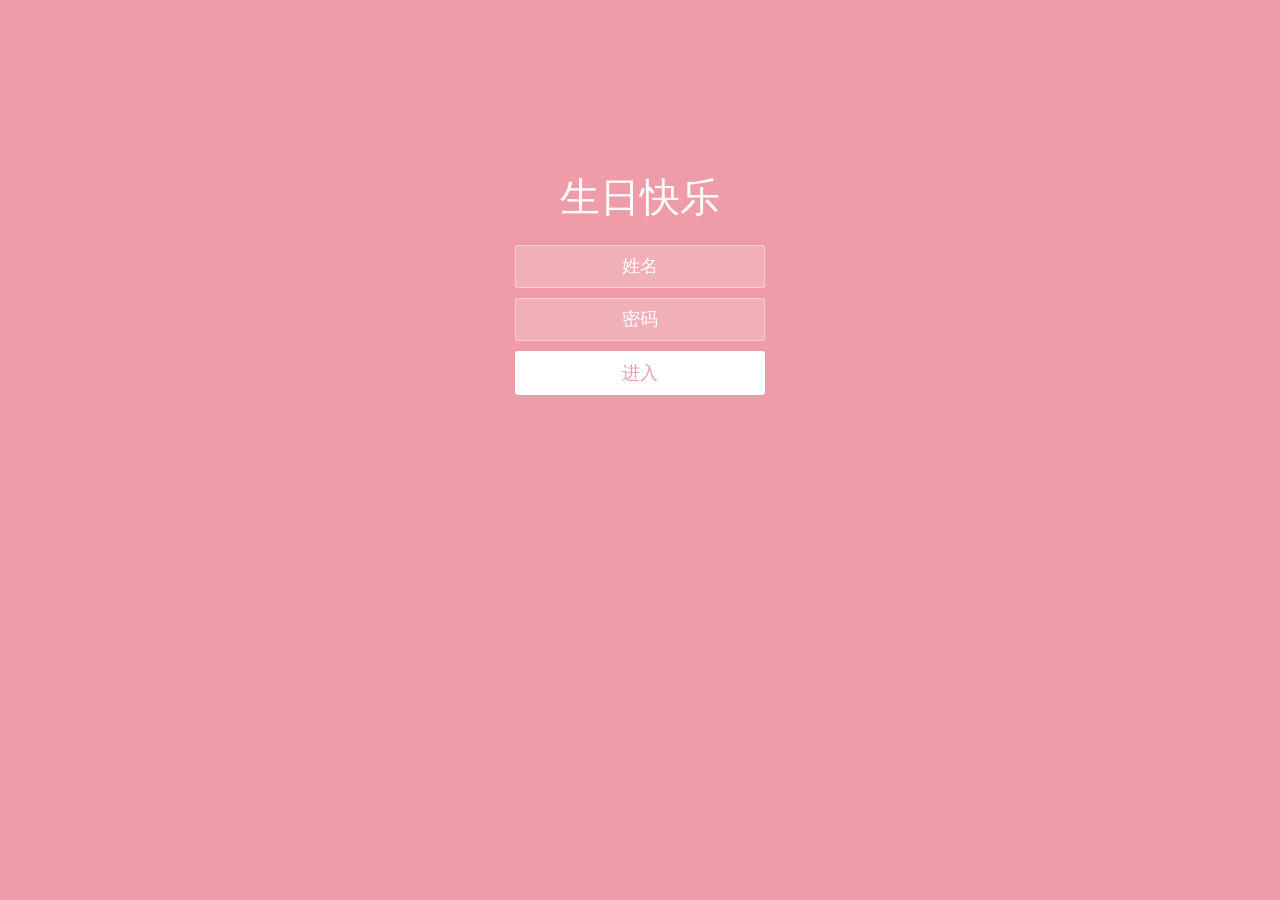
<file: index.html>
<!DOCTYPE html>
<html lang="zh">
  <head>
    <meta charset="UTF-8" />
    <meta http-equiv="X-UA-Compatible" content="IE=edge,chrome=1" />
    <meta name="viewport" content="width=device-width, initial-scale=1.0" />
    <title>Happy Birthday</title>
    <link rel="stylesheet" type="text/css" href="css/index.css" />
  </head>
  <body>
    <div class="htmleaf-container">
      <div class="wrapper">
        <div class="container">
          <h1>生日快乐</h1>

          <form class="form">
            <input
              id="userName"
              name="userName"
              type="text"
              placeholder="姓名"
            />
            <input id="pwd" name="pwd" type="password" placeholder="密码" />
            <button type="submit" id="login-button">进入</button>
          </form>
        </div>
        <ul class="bg-bubbles">
          <li>
            <!-- <img src="" style="width: 100%; height: 100%" /> -->
          </li>
          <li>
            <!-- <img src="" style="width: 100%; height: 100%" /> -->
          </li>
          <li>
            <!-- <img src="" style="width: 100%; height: 100%" /> -->
          </li>
          <li>
            <!-- <img src="" style="width: 100%; height: 100%" /> -->
          </li>
          <li>
            <!-- <img src="" style="width: 100%; height: 100%" /> -->
          </li>
          <li>
            <!-- <img src="" style="width: 100%; height: 100%" /> -->
          </li>
          <li>
            <!-- <img src="" style="width: 100%; height: 100%" /> -->
          </li>
          <li>
            <!-- <img src="" style="width: 100%; height: 100%" /> -->
          </li>
          <li>
            <!-- <img src="" style="width: 100%; height: 100%" /> -->
          </li>
          <li>
            <!-- <img src="" style="width: 100%; height: 100%" /> -->
          </li>
        </ul>
      </div>
    </div>
	<audio src="music/1.mp3" autoplay="autoplay" loop="loop"></audio>
    <script src="js/jquery-2.1.1.min.js" type="text/javascript"></script>
    <script src="js/index.js" type="text/javascript"></script>
  </body>
</html>
</file>
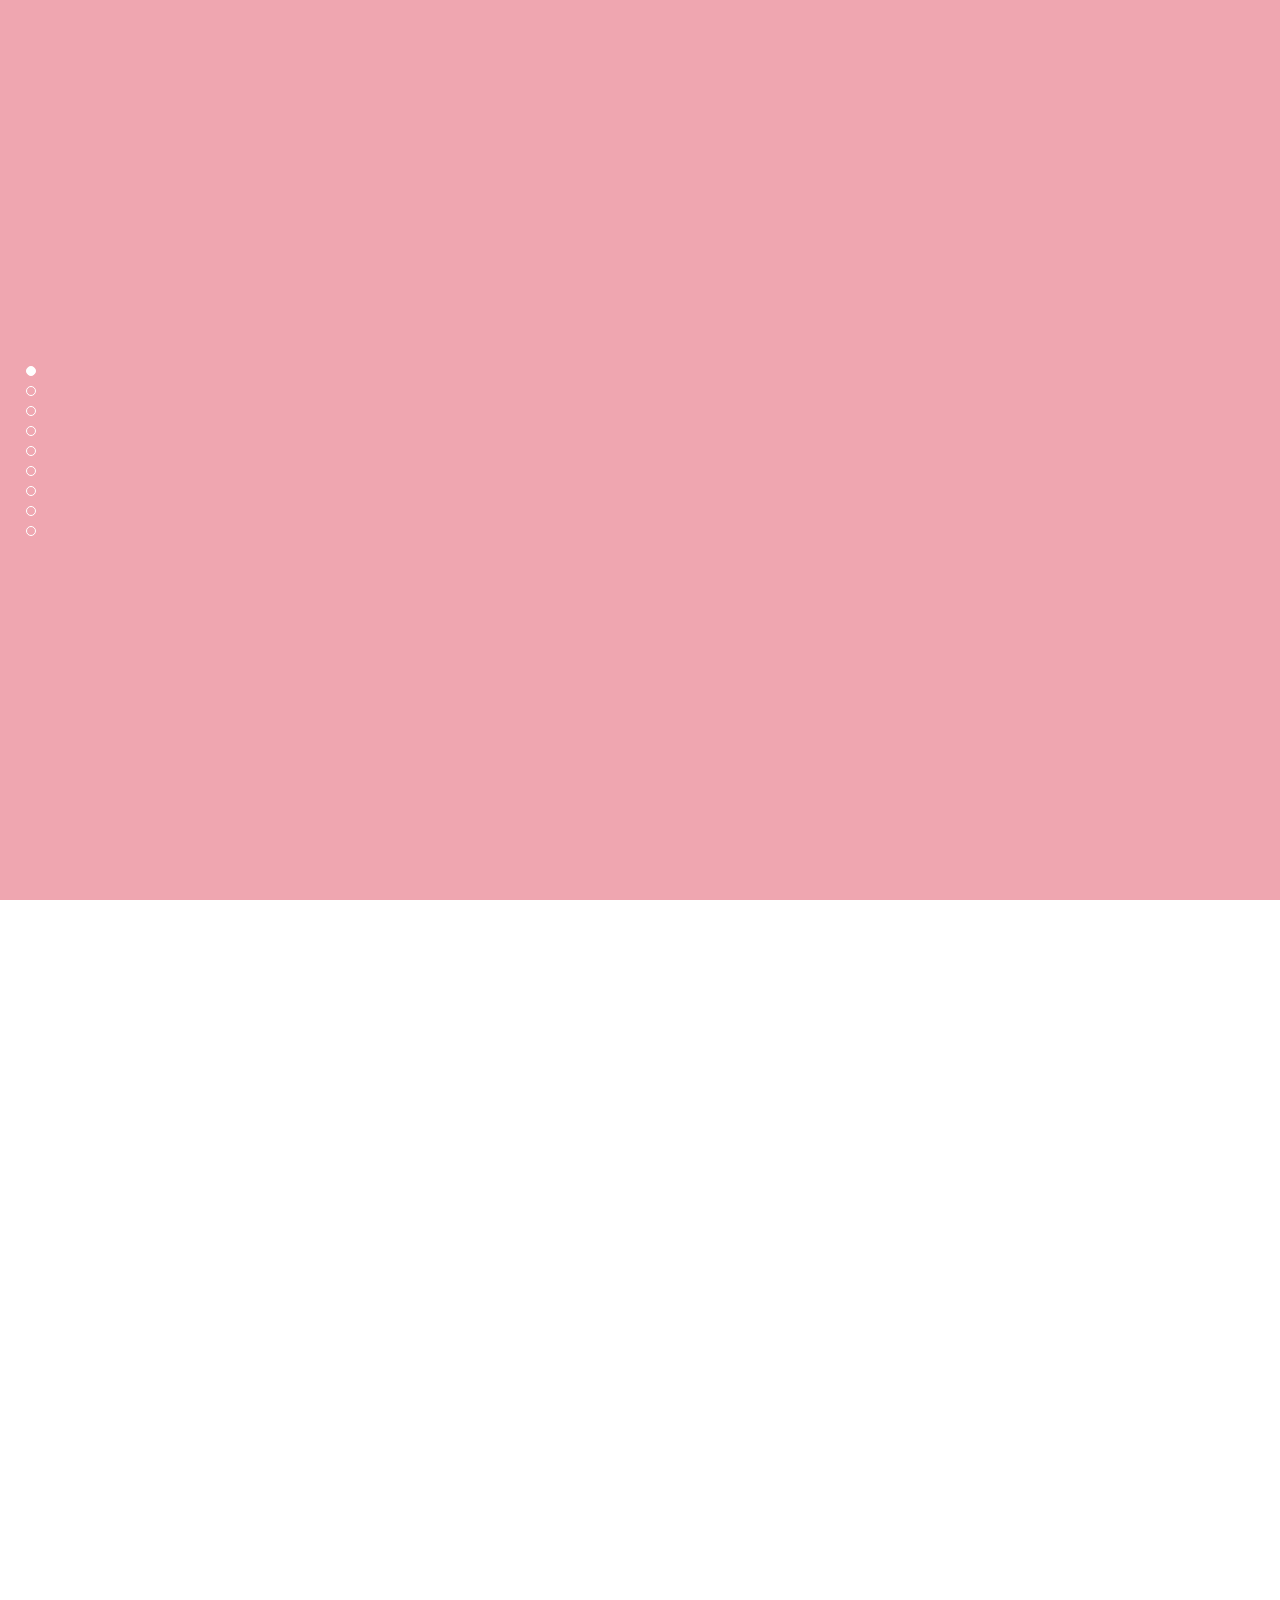
<file: Memories.html>
<!DOCTYPE html>
<html lang="zh-CN">
  <head>
    <meta charset="UTF-8" />
    <meta
      name="viewport"
      content="width=device-width,initial-scale=0.5, minimum-scale=0.5, maximum-scale=0.5, user-scalable=no"
    />
    <title>Happy Birthday</title>
    <link rel="stylesheet" href="css/jquery.fullPage.css" />
    <link rel="stylesheet" href="css/memories.css" />
  </head>

  <body>
    <!-- 背景音乐 -->
    <div style="display: none">
      <!-- 网易云外链 -->
      <iframe
        frameborder="no"
        border="0"
        marginwidth="0"
        marginheight="0"
        width="330"
        height="86"
        src="#"
      ></iframe>
    </div>
    <div class="bgcolor">
      <div style="z-index: 100" id="dowebok">
        <!--第一屏-->
        <div class="section">
          <div class="ly-box01">
            <div class="ly-txt01">
              <p class="ly-stxt01">
                乖乖，今天是你的生日耶！
              </p>
              <p class="ly-stxt02">很高兴陪你长大一岁</p>
              <p class="ly-stxt03">首先祝你生日快乐，这是我陪你的第一个生日</p>
              <p class="ly-stxt04">跟你说说心里话吧，我不会说很好听的话</p>
              <p class="ly-stxt05">但我知道你是我的全部，我会一直牵你的手走下去</p>
            </div>
            <div class="ly-txt02">
              <p class="ly-stxt06">不经意间的想起，关于你的一些事变得失落</p>
              <p class="ly-stxt07">不知道从什么时候开始，喜欢你成了我的习惯</p>
              <p class="ly-stxt08">习惯了彼此最简单的陪伴，一起吃饭、学习、工作</p>
              <p class="ly-stxt09">在乎你的喜怒哀乐、一举一动，想有一个美好的未来</p>
              <p class="ly-stxt10">最后祝我的女孩生日快乐，以后的每个生日，我都不会缺席！</p>
            </div>
          </div>
        </div>

        <!--第二屏-->

        <div class="section">
          <div class="timeline"></div>
          <div class="timepoint11"></div>
          <div class="ly-box11">
            <div class="ly-txt11">2023年9月14日</div>
            <div class="ly-txt12">这是我们第一次相见</div>
            <div class="ly-imgbox11">
              <img class="ly-img11" src="img/1.jpg" />          
            </div>
          </div>
          <div class="ly-triangle11"></div>

          <div class="ly-box12">
            <div class="ly-txt13">我们的故事于此开始</div>
            <div class="ly-txt14">
              <p>早就听说导员会带两个班</p>
              <p>开学前导员在每个班挑选了班长</p>
              <p>我自荐成为了二班班长</p>
              <p>导员跟我说会有一个搭档让我们多交流一下</p>
              <p>开学当天我见到了这位搭档</p>
              <p>也就是三班的班长苏语粥同学</p>
              <p>第一印象是可爱美女形象</p>
              <p>看起来也是比较好说话的那种</p>
              <p>办公室内 导员介绍了我们互相认识</p>
              <p>第一次跟她打招呼 你好我叫姚彭博</p>
            </div>
          </div>
          <div class="ly-triangle12"></div>
        </div>

        <!--第三屏-->

        <div class="section">
          <div class="timeline"></div>
          <div class="timepoint21"></div>
          <div class="ly-box21">
            <div class="ly-txt21">2023年9月16日</div>
            <div class="ly-txt22">
              <p>我们开启了军训活动</p>
              <p>军训每个梯队由四个班组成</p>
              <p>而我二班和三班恰好也在一梯队中</p>
              <p>而我和她的关系也正在慢慢越来越好</p>
            </div>
            <div class="ly-imgbox21">
              <img class="ly-img21" src="img/2.jpg" />   
            </div>
          </div>
          <div class="ly-triangle21"></div>

          <div class="ly-box22">
            <div class="ly-txt23">2023年9月20日</div>
            <div class="ly-txt24">
              <p>中午军训后导员喊我和她去办公室</p>
              <p>之后我们一起去了食堂 一起吃饭</p>
              <p>这是我们第一次一起吃饭</p>
            </div>
            <div class="ly-imgbox22">
              <img class="ly-img22" src="img/3.jpg" /> 
            </div>
          </div>
          <div class="ly-triangle22"></div>

          <div class="ly-box23">
            <div class="ly-txt25">2023年9月21日</div>
            <div class="ly-txt26">
              <p>今天是周日 导员让我和她一起出去采购工具</p>
              <p>记录我们的第一次外出📝</p>
            </div>
            <div class="ly-imgbox23">
              <img class="ly-img23" src="img/4.jpg" />  
            </div>
          </div>
          <div class="ly-triangle23"></div>
        </div>

        <!--第四屏-->

        <div class="section">
          <div class="timeline"></div>
          <div class="timepoint31"></div>
          <div class="ly-box31">
            <div class="ly-txt31">2023年10月1日</div>
            <div class="ly-txt32">
              <p>今天是国庆 我开启了回家的旅程</p>
              <p>我们经历了长达7天的离别时间</p>
              <p>回到学校后她给我发了信息</p>
              <p>邀请我一起去吃火锅</p>
            </div>
            <div class="ly-imgbox31">
              <img class="ly-img31" src="img/5.jpg" />  
            </div>
          </div>
          <div class="ly-triangle31"></div>

          <div class="ly-box32">
            <div class="ly-txt33">苏语粥</div>
            <div class="ly-txt34">
              <p>其实我不知不觉已经喜欢上你了</p>
            </div>
            <div class="ly-imgbox31">
              <img class="ly-img31" src="img/6.jpg" />  
            </div>
          </div>
         
        </div>

        <!--第五屏-->
        <div class="section">
          <div class="timeline"></div>
          <div class="timepoint21"></div>
          <div class="ly-box52">
            <div class="ly-txt21"></div>
            <div class="ly-txt22">
              <p>缘分让我们在一起</p>
              <p>我们应该彼此珍惜、彼此爱护、彼此成长</p>
            </div>
            <div class="ly-imgbox21">
              <img class="ly-img21" src="img/7.jpg" />  
            </div>
          </div>
          <div class="ly-triangle21"></div>

          <div class="ly-box22">
            <div class="ly-txt23"></div>
            <div class="ly-txt51">
              <p>未来的日子里</p>
              <p>无论遇到什么困难和挑战‌，我都会坚定不移地陪在你身边</p>
            </div>
            <div class="ly-imgbox22">
              <img class="ly-img22" src="img/8.jpg" />
            </div>
          </div>
          <div class="ly-triangle22"></div>

          <div class="ly-box51">
            <div class="ly-txt25"></div>
            <div class="ly-txt26">
              <p>因为我知道，你是我生命中最重要的人</p>
              <p></p>
            </div>
            <div class="ly-imgbox23">
              <img class="ly-img23" src="img/9.jpg" />
            </div>
          </div>
          <div class="ly-triangle23"></div>
        </div>

       
        <!--第七屏-->
        <div class="section">
          <div class="timeline"></div>
          <div class="timepoint71"></div>
          <div class="ly-box21 xx71">
            <div class="ly-txt21"></div>
            <div class="ly-txt22">
              <p></p>
              <p></p>
              <p>在我生病最严重的时候 只有你在我身边</p>
              <p></p>
              <p></p>
            </div>
            <div class="ly-imgbox21">
              <img class="ly-img21" src="img/10.jpg" />
            </div>
          </div>
          <div class="ly-triangle21 xx72"></div>

          <div class="ly-box71">
            <div class="ly-txt23"></div>
            <div class="ly-txt71">
              <p></p>
              <p></p>
              <p>可能有时候我并不善于表达或解释</p>
              <p></p>
              <p></p>
            </div>
            <div class="ly-imgbox71">
              <img class="ly-img71" src="img/11.jpg" />
            </div>
          </div>
        

          <div class="ly-box72">
            <div class="ly-txt25"></div>
            <div class="ly-txt72">
              <p></p>
              <p>但是为了你我会慢慢改掉这些不好的习惯</p>
              <p></p>
            </div>
            <div class="ly-imgbox72">
              <img class="ly-img72" src="img/12.jpg" />
            </div>
          </div>
          

       
         
        </div>

        <!--第八屏-->

        <div class="section">
          <div class="timeline"></div>
          <div class="timepoint11"></div>
          <div class="ly-box81">
            <div class="ly-txt11">我爱你❤</div>
            <div class="ly-txt82">
              <p></p>
              <p></p>
              <p></p>
              <p></p>
            </div>
            <div class="ly-imgbox81">
              <img class="ly-img81" src="img/13.jpg" />
            </div>
          </div>
          <div class="ly-triangle11"></div>

          <div class="ly-box82">
            <div class="ly-txt13"></div>
            <div class="ly-txt84">
              <p class="wwww1">喜欢你大概是这个世界上，蕞独断蕞没有道理的事了</p>
              <p class="wwww1">不是权衡利弊，不是见色起意，而是突然间有了一个你让我牵肠挂肚，割舍不下</p>
              <p class="wwww1">生活里有了你，岁月安稳了
                不管是清晨的日出，还是正午的小憩</p>
              <p class="wwww1">又或是漫天星辰的夜晚，我都想和你一起度过。</p>
              <p class="wwww1">遇见你是故事的开始，走到底是余生的欢喜。</p>
              <p class="wwww1">有一个喜欢的人真好。我浪费光阴虚度岁月的时候，觉得人间不过如此</p>
              <p class="wwww1">但爱上你之后我开始渴望长命百岁，觉得人间值得！</p>
            </div>
          </div>
          <div class="ly-triangle82"></div>
        </div>

        <!--第九屏-->

        <div class="section">
          <div class="timeline"></div>
          <div class="timepoint91"></div>
          <div class="ly-box21 xx91">
            <div class="ly-txt21"></div>
            <div class="ly-txt90">
              <p></p>
              <p>我不管别人怎么看</p>
              <p></p>
            </div>
            <div class="ly-imgbox21 xx94">
              <img class="ly-img21" src="img/14.jpg" />
            </div>
          </div>
          <div class="ly-triangle21 xx92"></div>

          <div class="ly-box91">
            <div class="ly-txt23"></div>
            <div class="ly-txt91">
              <p></p>
              <p>我只在乎你的想法</p>
              <p></p>
            </div>
            <div class="ly-imgbox91">
              <img class="ly-img91" src="img/15.jpg" />
            </div>
          </div>
        

          <div class="ly-box92">
            <div class="ly-txt25"></div>
            <div class="ly-txt92">
              <p></p>
              <p>只要你点头 我会坚定不移地握住你的手</p>
              <p></p>
            </div>
            <div class="ly-imgbox92">
              <img class="ly-img92" src="img/16.jpg" />
            </div>
          </div>
        

          <div class="ly-box93">
            <div class="ly-txt25"></div>
            <div class="ly-txt93">
              <p></p>
              <p>今天的爱意多于昨天 但远不及明天</p>
              <p></p>
            </div>
            <div class="ly-imgbox93">
              <img class="ly-img93" src="img/17.jpg" />
            </div>
          </div>
    
        </div>
        <!--第十屏-->

        <div class="section">
          <div class="timeline"></div>
          <div class="timepoint11"></div>
          <div class="ly-box81">
            <div class="ly-txt11">执子之手,与子偕老</div>
            <div class="ly-txt82" style="top: 8%">
              
            </div>
            <div class="ly-imgbox81">
              <img class="ly-img81" src="img/18.jpg" />
            </div>
          </div>
          <div class="ly-triangle11"></div>

          <div class="ly-box82">
            <div class="ly-txt13"></div>
            <div class="ly-txt84">
              <p>林徽因的诗里写到：</p>
              <p>“你是一树一树的花开，是燕，在梁间呢喃，你是爱，是暖，是希望，你是人间的四月天。”</p>
              <p>一生不轻爱，一爱爱一生。</p>
              <p>我不敢说自己一生都会喜欢你</p>
              <p>至少在能看见你的岁月里，只想对你一个人好。</p>
              <p>纵使生活没那么容易</p>
              <p>我还是想把你放在未来里</p>
              <p>一生欢喜，不为世俗所染。</p>
              
            </div>
          </div>
          <div class="ly-triangle82"></div>
        </div>
      </div>
      <!--动态方块-->
      <ul class="bg-bubbles">
        <li>
          <!-- <img src="./img/timg.gif" style="width: 100%; height: 100%" /> -->
        </li>
        <li>
          <!-- <img src="./img/timg.gif" style="width: 100%; height: 100%" /> -->
        </li>
        <li>
          <!-- <img src="./img/timg.gif" style="width: 100%; height: 100%" /> -->
        </li>
        <li>
          <!-- <img src="./img/timg.gif" style="width: 100%; height: 100%" /> -->
        </li>
        <li>
          <!-- <img src="./img/timg.gif" style="width: 100%; height: 100%" /> -->
        </li>
        <li>
          <!-- <img src="./img/timg.gif" style="width: 100%; height: 100%" /> -->
        </li>
        <li>
          <!-- <img src="./img/timg.gif" style="width: 100%; height: 100%" /> -->
        </li>
        <li>
          <!-- <img src="./img/timg.gif" style="width: 100%; height: 100%" /> -->
        </li>
        <li>
          <!-- <img src="./img/timg.gif" style="width: 100%; height: 100%" /> -->
        </li>
        <li>
          <!-- <img src="./img/timg.gif" style="width: 100%; height: 100%" /> -->
        </li>
      </ul>
    </div>
    <!-- <audio muted src="music/1.mp3" autoplay="autoplay" loop="loop"></audio> -->
    <audio  src="music/3.mp3" autoplay="autoplay" loop="loop"></audio>
    <script src="js/jquery-2.1.1.min.js"></script>
    <script src="js/jquery.fullPage.min.js"></script>
    <!-- <script src="js/auto-play.js"></script> -->
    <script src="js/memories.js"></script>
  </body>
</html>
</file>
<file: css/index.css>
* {
  box-sizing: border-box;
  margin: 0;
  padding: 0;
  font-weight: 300;
}
body {
  font-family:"Microsoft YaHei";
  color: white;
  font-weight: 300;
}
body ::-webkit-input-placeholder {
  /* WebKit browsers */
  font-family:"Microsoft YaHei";
  color: white;
  font-weight: 300;
}
body :-moz-placeholder {
  /* Mozilla Firefox 4 to 18 */
  font-family:"Microsoft YaHei";
  color: white;
  opacity: 1;
  font-weight: 300;
}
body ::-moz-placeholder {
  /* Mozilla Firefox 19+ */
  font-family:"Microsoft YaHei";
  color: white;
  opacity: 1;
  font-weight: 300;
}
body :-ms-input-placeholder {
  /* Internet Explorer 10+ */
  font-family:"Microsoft YaHei";
  color: white;
  font-weight: 300;
}
.wrapper {
  background: #ee9ca7;
  background: -webkit-linear-gradient(top left, #ee9ca7 0%, #ee9ca7 100%);
  background: linear-gradient(to bottom right, #ee9ca7 0%, #ee9ca7 100%);
  background-color:rgba(255,255,255,0.9);
  position: absolute;
  top:0;
  left: 0;
  width: 100%;
  height: 100%;
  overflow: hidden;

}

.wrapper.form-success .container h1 {
  -webkit-transform: translateY(85px);
      -ms-transform: translateY(85px);
          transform: translateY(85px);
}
.container {
  max-width: 600px;
  margin: 0 auto;
  margin-top: 7%;
  padding: 80px 0;
  height: 400px;
  text-align: center;
}
.container h1 {
  font-size: 40px;
  -webkit-transition-duration: 1s;
          transition-duration: 1s;
  -webkit-transition-timing-function: ease-in-put;
          transition-timing-function: ease-in-put;
  font-weight: 200;
}
form {
  padding: 20px 0;
  position: relative;
  z-index: 2;
}
form input {
  -webkit-appearance: none;
     -moz-appearance: none;
          appearance: none;
  outline: 0;
  border: 1px solid rgba(255, 255, 255, 0.4);
  background-color: rgba(255, 255, 255, 0.2);
  width: 250px;
  border-radius: 3px;
  padding: 10px 15px;
  margin: 0 auto 10px auto;
  display: block;
  text-align: center;
  font-family: "Microsoft YaHei";
  font-size: 18px;
  color: white;
  -webkit-transition-duration: 0.25s;
          transition-duration: 0.25s;
  font-weight: 300;
}
form input:hover {
  background-color: rgba(255, 255, 255, 0.4);
}
form input:focus {
  background-color: white;
  width: 300px;
  color: #ee9ca7;
}
form button {
  -webkit-appearance: none;
     -moz-appearance: none;
          appearance: none;
  outline: 0;
  background-color: white;
  font-family: "Microsoft YaHei";
  border: 0;
  padding: 10px 15px;
  color: #ee9ca7;
  border-radius: 3px;
  width: 250px;
  cursor: pointer;
  font-size: 18px;
  -webkit-transition-duration: 0.25s;
          transition-duration: 0.25s;
}
form button:hover {
  background-color: #f5f7f9;
}
.bg-bubbles {
  position: absolute;
  top: 0;
  left: 0;
  width: 100%;
  height: 100%;
  z-index: 1;
}
.bg-bubbles li {
  position: absolute;
  list-style: none;
  display: block;
  width: 40px;
  height: 40px;
  background-color: rgba(255, 255, 255, 0.15);
  bottom: -160px;
  -webkit-animation: square 30s infinite;
  animation: square 30s infinite;
  -webkit-transition-timing-function: linear;
  transition-timing-function: linear;
}
.bg-bubbles li:nth-child(1) {
  left: 10%;
}
.bg-bubbles li:nth-child(2) {
  left: 20%;
  width: 80px;
  height: 80px;
  -webkit-animation-delay: 2s;
          animation-delay: 2s;
  -webkit-animation-duration: 17s;
          animation-duration: 17s;
}
.bg-bubbles li:nth-child(3) {
  left: 25%;
  -webkit-animation-delay: 4s;
          animation-delay: 4s;
}
.bg-bubbles li:nth-child(4) {
  left: 40%;
  width: 60px;
  height: 60px;
  -webkit-animation-duration: 22s;
          animation-duration: 22s;
  background-color: rgba(255, 255, 255, 0.25);
}
.bg-bubbles li:nth-child(5) {
  left: 70%;
}
.bg-bubbles li:nth-child(6) {
  left: 80%;
  width: 120px;
  height: 120px;
  -webkit-animation-delay: 3s;
          animation-delay: 3s;
  background-color: rgba(255, 255, 255, 0.2);
}
.bg-bubbles li:nth-child(7) {
  left: 32%;
  width: 160px;
  height: 160px;
  -webkit-animation-delay: 7s;
          animation-delay: 7s;
}
.bg-bubbles li:nth-child(8) {
  left: 55%;
  width: 20px;
  height: 20px;
  -webkit-animation-delay: 15s;
          animation-delay: 15s;
  -webkit-animation-duration: 40s;
          animation-duration: 40s;
}
.bg-bubbles li:nth-child(9) {
  left: 25%;
  width: 10px;
  height: 10px;
  -webkit-animation-delay: 2s;
          animation-delay: 2s;
  -webkit-animation-duration: 40s;
          animation-duration: 40s;
  background-color: rgba(255, 255, 255, 0.3);
}
.bg-bubbles li:nth-child(10) {
  left: 90%;
  width: 160px;
  height: 160px;
  -webkit-animation-delay: 11s;
          animation-delay: 11s;
}
@-webkit-keyframes square {
  0% {
    -webkit-transform: translateY(0);
            transform: translateY(0);
  }
  100% {
    -webkit-transform: translateY(-900px) rotate(600deg);
            transform: translateY(-900px) rotate(600deg);
  }
}
@keyframes square {
  0% {
    -webkit-transform: translateY(0);
            transform: translateY(0);
  }
  100% {
    -webkit-transform: translateY(-900px) rotate(600deg);
            transform: translateY(-900px) rotate(600deg);
  }
}
</file>
<file: css/memories.css>
#fp-nav ul li a.active span,
.fp-slidesNav ul li a.active span {
    background: #fff;
}
#fp-nav ul li a span,
.fp-slidesNav ul li a span {
    border-color:#fff;
}
/*img{  
	display: inline-block;
	height: auto;
	max-width: 100%; 
}*/
.bgcolor {
	background: #ee9ca7;
    background: -webkit-linear-gradient(top left, #ee9ca7 0%, #ee9ca7 100%);
    background: linear-gradient(to bottom right, #ee9ca7 0%, #ee9ca7 100%);
    opacity: 0.9;
}
.bg-bubbles {
  position: absolute;
  top: 0;
  left: 0;
  width: 100%;
  height: 100%;
  z-index: 1;
}
.bg-bubbles li {
  position: absolute;
  list-style: none;
  display: block;
  width: 40px;
  height: 40px;
  background-color: rgba(255, 255, 255, 0.15);
  bottom: -160px;
  -webkit-animation: square 30s infinite;
  animation: square 30s infinite;
  -webkit-transition-timing-function: linear;
  transition-timing-function: linear;
}
.bg-bubbles li:nth-child(1) {
  left: 10%;
}
.bg-bubbles li:nth-child(2) {
  left: 20%;
  width: 80px;
  height: 80px;
  -webkit-animation-delay: 2s;
          animation-delay: 2s;
  -webkit-animation-duration: 17s;
          animation-duration: 17s;
}
.bg-bubbles li:nth-child(3) {
  left: 25%;
  -webkit-animation-delay: 4s;
          animation-delay: 4s;
}
.bg-bubbles li:nth-child(4) {
  left: 40%;
  width: 60px;
  height: 60px;
  -webkit-animation-duration: 22s;
          animation-duration: 22s;
  background-color: rgba(255, 255, 255, 0.25);
}
.bg-bubbles li:nth-child(5) {
  left: 70%;
}
.bg-bubbles li:nth-child(6) {
  left: 80%;
  width: 120px;
  height: 120px;
  -webkit-animation-delay: 3s;
          animation-delay: 3s;
  background-color: rgba(255, 255, 255, 0.2);
}
.bg-bubbles li:nth-child(7) {
  left: 32%;
  width: 160px;
  height: 160px;
  -webkit-animation-delay: 7s;
          animation-delay: 7s;
}
.bg-bubbles li:nth-child(8) {
  left: 55%;
  width: 20px;
  height: 20px;
  -webkit-animation-delay: 15s;
          animation-delay: 15s;
  -webkit-animation-duration: 40s;
          animation-duration: 40s;
}
.bg-bubbles li:nth-child(9) {
  left: 25%;
  width: 10px;
  height: 10px;
  -webkit-animation-delay: 2s;
          animation-delay: 2s;
  -webkit-animation-duration: 40s;
          animation-duration: 40s;
  background-color: rgba(255, 255, 255, 0.3);
}
.bg-bubbles li:nth-child(10) {
  left: 90%;
  width: 160px;
  height: 160px;
  -webkit-animation-delay: 11s;
          animation-delay: 11s;
}
@-webkit-keyframes square {
  0% {
    -webkit-transform: translateY(0);
            transform: translateY(0);
  }
  100% {
    -webkit-transform: translateY(-900px) rotate(600deg);
            transform: translateY(-900px) rotate(600deg);
  }
}
@keyframes square {
  0% {
    -webkit-transform: translateY(0);
            transform: translateY(0);
  }
  100% {
    -webkit-transform: translateY(-900px) rotate(600deg);
            transform: translateY(-900px) rotate(600deg);
  }
}
/***                                  内容区域                                 ***/
/**                                   第一部分                                  **/
/*盒子*/
/*PC端*/
@media screen and (min-aspect-ratio: 10/9) {
	.ly-box01 {
		width:50px;
		height:50px;
		background-color:#FFF;
		border-radius: 25px;
		position: absolute;
		left: 48%;
		bottom: 50%;
		margin-bottom:50%;
		overflow: hidden;
		transform-origin:center bottom;
		animation:box_to_point 18.5s 0s,bounce 2.5s 18.5s;
	}
}

/*移动端*/
@media screen and (max-aspect-ratio: 3/4){
	.ly-box01 {
		width:50px;
		height:50px;
		background-color:#FFF;
		border-radius: 25px;
		position: absolute;
		left: 48%;
		bottom: 50%;
		margin-bottom:50%;
		overflow: hidden;
		transform-origin:center bottom;
		animation:box_to_point_mobile 18.5s 0s,bounce 2.5s 18.5s;
	}
}

/** 移动端动画 **/
@keyframes box_to_point_mobile{
	0% {
		margin-bottom:50%;
		width:50px;
		height:50px;
		border-radius: 25px;
		position: absolute;
		left: 48%;
		bottom: 50%;
		}
	10% {
		margin-bottom:0;
		width:50px;
		height:50px;
		border-radius: 25px;
		background-color:rgba(255,255,255,1);
		position: absolute;
		left: 48%;
		bottom: 50%;
	}
	/*打开小球*/
	14% {
		margin-bottom:0;
		width: 80%;
		height: 70%;
		border-radius: 6px;
		background-color:rgba(255,255,255,0.5);
		position: absolute;
		left: 10%;
		bottom: 15%;
	}
	96% {
		margin-bottom:0;
		width: 80%;
		height: 70%;
		border-radius: 6px;
		background-color:rgba(255,255,255,0.6);
		position: absolute;
		left: 10%;
		bottom: 15%;
	}
	100% {
		margin-bottom:0;
		width:50px;
		height:50px;
		border-radius: 25px;
		background-color:rgba(255,255,255,1);
		position: absolute;
		left: 48%;
		bottom: 50%;
	}
}
@-webkit-keyframes box_to_point_mobile{
	0% {
		margin-bottom:50%;
		width:50px;
		height:50px;
		border-radius: 25px;
		position: absolute;
		left: 48%;
		bottom: 50%;
		}
	10% {
		margin-bottom:0;
		width:50px;
		height:50px;
		border-radius: 25px;
		background-color:rgba(255,255,255,1);
		position: absolute;
		left: 48%;
		bottom: 50%;
	}
	/*打开小球*/
	14% {
		margin-bottom:0;
		width: 80%;
		height: 70%;
		border-radius: 6px;
		background-color:rgba(255,255,255,0.5);
		position: absolute;
		left: 10%;
		bottom: 15%;
	}
	96% {
		margin-bottom:0;
		width: 80%;
		height: 70%;
		border-radius: 6px;
		background-color:rgba(255,255,255,0.6);
		position: absolute;
		left: 10%;
		bottom: 15%;
	}
	100% {
		margin-bottom:0;
		width:50px;
		height:50px;
		border-radius: 25px;
		background-color:rgba(255,255,255,1);
		position: absolute;
		left: 48%;
		bottom: 50%;
	}
}

/** PC端动画 **/
@keyframes box_to_point{
	0% {
		margin-bottom:50%;
		width:50px;
		height:50px;
		border-radius: 25px;
		position: absolute;
		left: 48%;
		bottom: 50%;
		}
	10% {
		margin-bottom:0;
		width:50px;
		height:50px;
		border-radius: 25px;
		background-color:rgba(255,255,255,1);
		position: absolute;
		left: 48%;
		bottom: 50%;
	}
	14% {
		margin-bottom:0;
		width: 80%;
		height: 70%;
		border-radius: 6px;
		background-color:rgba(255,255,255,0.5);
		position: absolute;
		left: 10%;
		bottom: 12%;
	}
	96% {
		margin-bottom:0;
		width: 80%;
		height: 70%;
		border-radius: 6px;
		background-color:rgba(255,255,255,0.6);
		position: absolute;
		left: 10%;
		bottom: 12%;
	}
	100% {
		margin-bottom:0;
		width:50px;
		height:50px;
		border-radius: 25px;
		background-color:rgba(255,255,255,1);
		position: absolute;
		left: 48%;
		bottom: 50%;
	}
}
@-webkit-keyframes box_to_point{
	0% {
		margin-bottom:50%;
		width:50px;
		height:50px;
		border-radius: 25px;
		position: absolute;
		left: 48%;
		bottom: 50%;
		}
	10% {
		margin-bottom:0;
		width:50px;
		height:50px;
		border-radius: 25px;
		background-color:rgba(255,255,255,1);
		position: absolute;
		left: 48%;
		bottom: 50%;
	}
	14% {
		margin-bottom:0;
		width: 80%;
		height: 70%;
		border-radius: 6px;
		background-color:rgba(255,255,255,0.5);
		position: absolute;
		left: 10%;
		bottom: 12%;
	}
	96% {
		margin-bottom:0;
		width: 80%;
		height: 70%;
		border-radius: 6px;
		background-color:rgba(255,255,255,0.6);
		position: absolute;
		left: 10%;
		bottom: 12%;
	}
	100% {
		margin-bottom:0;
		width:50px;
		height:50px;
		border-radius: 25px;
		background-color:rgba(255,255,255,1);
		position: absolute;
		left: 48%;
		bottom: 50%;
	}
}
@keyframes bounce{
	0% {
		margin-bottom:0;
		width: 50px;
		height: 50px;
		border-radius: 25px;
		bottom:50%;
		left: 48%;
	}
	50% {
		margin-bottom:0;
		left: 48%;
		width: 50px;
		height: 50px;
		border-radius: 25px;
		bottom:0;
		left: 48%;
	}
	100% {
		margin-bottom:0;
		width: 20px;
		height: 20px;
		border-radius: 10px;
		left: 48%;
		bottom: 0;
		left: 20%;
	}
}
@-webkit-keyframes bounce{
		0% {
		margin-bottom:0;
		width: 50px;
		height: 50px;
		border-radius: 25px;
		bottom:50%;
		left: 48%;
	}
	50% {
		margin-bottom:0;
		left: 48%;
		width: 50px;
		height: 50px;
		border-radius: 25px;
		bottom:0;
		left: 48%;
	}
	100% {
		margin-bottom:0;
		width: 20px;
		height: 20px;
		border-radius: 10px;
		left: 48%;
		bottom: 0;
		left: 20%;
	}
}
/*文本*/
@media screen and (min-aspect-ratio: 10/9) {
	.ly-txt01 {
		position:absolute;
		width: 40%;
		left:10%;
		top:10%;
	}
	
	.ly-txt02 {
		position:absolute;
		width: 40%;
		left:60%;
		top:10%;
	}
}

@media screen and (max-aspect-ratio: 3/4) {
	.ly-txt01 {
		position:absolute;
		width: 40%;
		left:10%;
		top:5%;
	}
	
	.ly-txt02 {
		position:absolute;
		width: 40%;
		left:15%;
		top:50%;
	}

	.ly-txt01 p {
		font-size: 4vw !important;
	}

	.ly-txt02 p {
		font-size: 4vw !important;
	}
}

.ly-stxt01 {
	font-family: 'Times New Roman', Times, serif;
	font-size: 28px;
	font-color: #000;
	position: relative;
	left: 5%;
	top: 5%;
	opacity: 0;
	animation:ly-stxt01_move 15s;
	animation-delay:3s;
	-webkit-animation:ly-stxt01_move 15s;
	-webkit-animation-delay:3s;
}

.ly-stxt02 {
	font-family: 'Times New Roman', Times, serif;
	font-size: 28px;
	font-color: #000;
	position: relative;
	left: 5%;
	top: 5%;
	margin-top:-71px;
	opacity: 0;
	animation:ly-stxt02_move 15s;
	animation-delay:3s;
	-webkit-animation:ly-stxt02_move 15s;
	-webkit-animation-delay:3s;
}

.ly-stxt03 {
	font-family: 'Times New Roman', Times, serif;
	font-size: 28px;
	font-color: #000;
	position: relative;
	left: 5%;
	top: 5%;
	opacity: 0;
	margin-top:-71px;
	animation:ly-stxt03_move 15s;
	animation-delay:3s;
	-webkit-animation:ly-stxt03_move 15s;
	-webkit-animation-delay:3s;
}

.ly-stxt04 {
	font-family: 'Times New Roman', Times, serif;
	font-size: 28px;
	font-color: #000;
	position: relative;
	left: 5%;
	top: 5%;
	opacity: 0;
	margin-top:-71px;
	animation:ly-stxt04_move 15s;
	animation-delay:3s;
	-webkit-animation:ly-stxt04_move 15s;
	-webkit-animation-delay:3s;
}

.ly-stxt05 {
	font-family: 'Times New Roman', Times, serif;
	font-size: 28px;
	font-color: #000;
	position: relative;
	left: 5%;
	top: 5%;
	opacity: 0;
	margin-top:-71px;
	animation:ly-stxt05_move 15s;
	animation-delay:3s;
	-webkit-animation:ly-stxt05_move 15s;
	-webkit-animation-delay:3s;
}

.ly-stxt06 {
	font-family: 'Times New Roman', Times, serif;
	font-size: 28px;
	font-color: #000;
	position: relative;
	right: 5%;
	top: 5%;
	opacity: 0;
	animation:ly-stxt06_move 15s;
	animation-delay:3s;
	-webkit-animation:ly-stxt06_move 15s;
	-webkit-animation-delay:3s;
}

.ly-stxt07 {
	font-family: 'Times New Roman', Times, serif;
	font-size: 28px;
	font-color: #000;
	position: relative;
	right: 5%;
	top: 5%;
	opacity: 0;
	margin-top:-71px;
	animation:ly-stxt07_move 15s;
	animation-delay:3s;
	-webkit-animation:ly-stxt07_move 15s;
	-webkit-animation-delay:3s;
}

.ly-stxt08 {
	font-family: 'Times New Roman', Times, serif;
	font-size: 28px;
	font-color: #000;
	position: relative;
	right: 5%;
	top: 5%;
	opacity: 0;
	margin-top:-71px;
	animation:ly-stxt08_move 15s;
	animation-delay:3s;
	-webkit-animation:ly-stxt08_move 15s;
	-webkit-animation-delay:3s;
}

.ly-stxt09 {
	font-family: 'Times New Roman', Times, serif;
	font-size: 28px;
	font-color: #000;
	position: relative;
	right: 5%;
	top: 5%;
	opacity: 0;
	margin-top:-71px;
	animation:ly-stxt09_move 15s;
	animation-delay:3s;
	-webkit-animation:ly-stxt09_move 15s;
	-webkit-animation-delay:3s;
}

.ly-stxt10 {
	font-family: 'Times New Roman', Times, serif;
	font-size: 28px;
	font-color: #000;
	position: relative;
	right: 5%;
	top: 5%;
	opacity: 0;
	margin-top:-71px;
	animation:ly-stxt10_move 15s;
	animation-delay:3s;
	-webkit-animation:ly-stxt10_move 15s;
	-webkit-animation-delay:3s;
}


@keyframes ly-stxt01_move{
	0% {opacity:0;}
	8% {opacity:1;}
	90% {opacity:1;}
	98% {opacity:0;}
	100% {opacity:0;}
}
@-webkit-keyframes ly-stxt01_move{
	0% {opacity:0;}
	8% {opacity:0;}
	90% {opacity:1;}
	98% {opacity:0;}
	100% {opacity:0;}
}


@keyframes ly-stxt02_move{
	0% {opacity:0;margin-top:-71px;}
	8% {opacity:0;margin-top:-71px;}
	16% {opacity:1;margin-top:0;}
	90% {opacity:1;margin-top:0;}
	100% {opacity:0;margin-top:0;}
}
@-webkit-keyframes ly-stxt02_move{
	0% {opacity:0;margin-top:-71px;}
	8% {opacity:0;margin-top:-71px;}
	16% {opacity:1;margin-top:0;}
	90% {opacity:1;margin-top:0;}
	100% {opacity:0;margin-top:0;}
}


@keyframes ly-stxt03_move{
	0% {opacity:0;margin-top:-71px;}
	16% {opacity:0;margin-top:-71px;}
	24% {opacity:1;margin-top:0;}
	90% {opacity:1;margin-top:0;}
	100% {opacity:0;margin-top:0;}
}
@-webkit-keyframes ly-stxt03_move{
	0% {opacity:0;margin-top:-71px;}
	16% {opacity:0;margin-top:-71px;}
	24% {opacity:1;margin-top:0;}
	90% {opacity:1;margin-top:0;}
	100% {opacity:0;margin-top:0;}
}


@keyframes ly-stxt04_move{
	0% {opacity:0;margin-top:-71px;}
	24% {opacity:0;margin-top:-71px;}
	32% {opacity:1;margin-top:0;}
	90% {opacity:1;margin-top:0;}
	100% {opacity:0;margin-top:0;}
}
@-webkit-keyframes ly-stxt04_move{
	0% {opacity:0;margin-top:-71px;}
	24% {opacity:0;margin-top:-71px;}
	32% {opacity:1;margin-top:0;}
	90% {opacity:1;margin-top:0;}
	100% {opacity:0;margin-top:0;}
}


@keyframes ly-stxt05_move{
	0% {opacity:0;margin-top:-71px;}
	32% {opacity:0;margin-top:-71px;}
	40% {opacity:1;margin-top:0;}
	90% {opacity:1;margin-top:0;}
	100% {opacity:0;margin-top:0;}
}
@-webkit-keyframes ly-stxt05_move{
	0% {opacity:0;margin-top:-71px;}
	32% {opacity:0;margin-top:-71px;}
	40% {opacity:1;margin-top:0;}
	90% {opacity:1;margin-top:0;}
	100% {opacity:0;margin-top:0;}
}


@keyframes ly-stxt06_move{
	0% {opacity:0;}
	40% {opacity:0;}
	48% {opacity:1;}
	90% {opacity:1;}
	100% {opacity:0;}
}
@-webkit-keyframes ly-stxt06_move{
	0% {opacity:0;}
	40% {opacity:0;}
	48% {opacity:1;}
	90% {opacity:1;}
	100% {opacity:0;}
}


@keyframes ly-stxt07_move{
	0% {opacity:0;margin-top:-71px;}
	48% {opacity:0;margin-top:-71px;}
	56% {opacity:1;margin-top:0;}
	90% {opacity:1;margin-top:0;}
	100% {opacity:0;margin-top:0;}
}
@-webkit-keyframes ly-stxt07_move{
	0% {opacity:0;margin-top:-71px;}
	48% {opacity:0;margin-top:-71px;}
	56% {opacity:1;margin-top:0;}
	90% {opacity:1;margin-top:0;}
	100% {opacity:0;margin-top:0;}
}


@keyframes ly-stxt08_move{
	0% {opacity:0;margin-top:-71px;}
	56% {opacity:0;margin-top:-71px;}
	64% {opacity:1;margin-top:0;}
	90% {opacity:1;margin-top:0;}
	100% {opacity:0;margin-top:0;}
}
@-webkit-keyframes ly-stxt08_move{
	0% {opacity:0;margin-top:-71px;}
	56% {opacity:0;margin-top:-71px;}
	64% {opacity:1;margin-top:0;}
	90% {opacity:1;margin-top:0;}
	100% {opacity:0;margin-top:0;}
}


@keyframes ly-stxt09_move{
	0% {opacity:0;margin-top:-71px;}
	64% {opacity:0;margin-top:-71px;}
	72% {opacity:1;margin-top:0;}
	90% {opacity:1;margin-top:0;}
	100% {opacity:0;margin-top:0;}
}
@-webkit-keyframes ly-stxt09_move{
	0% {opacity:0;margin-top:-71px;}
	64% {opacity:0;margin-top:-71px;}
	72% {opacity:1;margin-top:0;}
	90% {opacity:1;margin-top:0;}
	100% {opacity:0;margin-top:0;}
}


@keyframes ly-stxt10_move{
	0% {opacity:0;margin-top:-71px;}
	72% {opacity:0;margin-top:-71px;}
	80% {opacity:1;margin-top:0;}
	90% {opacity:1;margin-top:0;}
	100% {opacity:0;margin-top:0;}
}
@-webkit-keyframes ly-stxt10_move{
	0% {opacity:0;margin-top:-71px;}
	72% {opacity:0;margin-top:-71px;}
	80% {opacity:1;margin-top:0;}
	90% {opacity:1;margin-top:0;}
	100% {opacity:0;margin-top:0;}
}
/**                                      第二部分                                       **/
/*时间轴的线*/

.timeline {
	width: 8px;
	height: 0;
	position: absolute;
	left: 20%;
	top:-100%;
	background-color: #ccc;
	border-radius:3px;
	transition: all 2s;
}
.active .timeline {
	width: 10px;
	height: 100%;
	top:0;
	transition-delay: 0.1s;
}
/*时间轴上的点*/
.timepoint {
	width: 20px;
	height: 20px;
	margin-left: -5px;
	position: absolute;
	left:20%;
	top: 15.5%;
	opacity: 0;
	background-color: #fff;
	-webkit-border-radius: 10px;
	-moz-border-radius: 10px;
	-ms-border-radius: 10px;
	-o-border-radius: 10px;
	border-radius: 10px;
	transition: all 0.3s; 
}
.active .timepoint {
	opacity: 1;
	transition-delay: 2s;
}
/**时间轴上的点**/
.timepoint11 {
	width: 20px;
	height: 20px;
	margin-left: -5px;
	position: absolute;
	left:20%;
	top: 0;
	opacity: 1;
	background-color: #fff;
	-webkit-border-radius: 10px;
	-moz-border-radius: 10px;
	-ms-border-radius: 10px;
	-o-border-radius: 10px;
	border-radius: 10px;
	transition: all 1s;
}
.active .timepoint11 {
	top:15.5%;
	transition-delay: 2s;
}

/* 盒子 */
/*移动端*/
@media screen and (max-aspect-ratio: 3/4) {
	.ly-box11 {
		width: 60%;
		height: 45%;
		border: 2px #CCC;
		background-color: #fff;
		background-color: rgba(255,255,255,0.6);
		border-radius: 8px;
		position: absolute;
		left: 23%;
		top:3%;
		overflow: hidden;
		opacity: 0;
		-webkit-transform: scale(0.5, 0.5);
		transform: scale(0.5, 0.5);
		transition: all 1s;
	}
	.active .ly-box11{
		opacity: 0.9;
		-webkit-transform: scale(1, 1);
		transform: scale(1, 1);
		transition-delay: 2.5s;
	}
	/* 盒子 */
	.ly-box12 {
		width: 80%;
		height: 40%;
		border: 2px #CCC;
		background-color: #fff;
		background-color: rgba(255,255,255,0.6);
		border-radius: 8px;
		position: absolute;
		left:20%;
		top:52%;
		overflow: hidden;
		opacity: 0;
		-webkit-transform: scale(0.5, 0.5);
		transform: scale(0.5, 0.5);
		transition: all 1s;
	}
	.active .ly-box12{
		opacity: 0.9;
		-webkit-transform: scale(1, 1);
		transform: scale(1, 1);
		transition-delay: 5s;
	}

	.ly-box11 p {
		font-size: 2.5vw !important;
	}
	.ly-box12 p {
		font-size: 2.5vw !important;
	}
	/*小三角*/
	.ly-triangle11 {
		width: 0; 
		height: 0; 
		border-top: 20px solid transparent; 
		border-right: 22px solid white; 
		border-bottom: 20px solid transparent;
		border-radius: 2px; 
		margin-left: 24px;
		position: absolute;
		right: 77%;
		top: 14%;
		opacity: 0;
		-webkit-transform: scale(0.5, 0.5);
		transform: scale(0.5, 0.5);
		transition: all 0.5s;
	}
	.active .ly-triangle11 {
		opacity: 0.6;
		margin-left: 2px;
		-webkit-transform: scale(1, 1);
		transform: scale(1, 1);
		transition-delay: 3.5s;
	}
	/*小三角*/
	.ly-triangle12 {
		width: 0; 
		height: 0; 
		border-top: 20px solid transparent; 
		border-right: 22px solid white; 
		border-bottom: 20px solid transparent;
		border-radius: 2px; 
		margin-left: 24px;
		position: absolute;
		right: 77%;
		top: 55%;
		opacity: 0;
		-webkit-transform: scale(0.5, 0.5);
		transform: scale(0.5, 0.5);
		transition: all 1s;
	}
	.active .ly-triangle12 {
		opacity: 0.6;
		margin-left: 2px;
		-webkit-transform: scale(1, 1);
		transform: scale(1, 1);
		transition-delay: 6s;
	}
	/*图片*/
	.ly-imgbox11{
		position: absolute;
		bottom: 0;
		width: 100%;
		height: 85%;
		border-radius: 8px;
		opacity:0;
		overflow: hidden;
		transition:all 0.5s;
	}
	.active .ly-imgbox11{
		opacity:1;
		transition-delay:3.5s;
	}
	.ly-img11{
		position: absolute;
		width: 100%;
		bottom: 0;
	}

	/*文本*/
	.ly-txt11 {
		font-family: Microsoft YaHei;
		font-size: 30px;
		text-shadow: 1px;
		font-color: #000;
		position: absolute;
		left: 3%;
		top: 4%;
		opacity: 0;
		transition: all 0.5s;
	}
	
	.active .ly-txt11 {
		opacity: 1;
		transition-delay: 3.5s;
	}
	
	
	.ly-txt12 {
		font-family: Microsoft YaHei;
		font-size: 20px;
		text-indent:2em;
		font-color: #000;
		position: absolute;
		padding-top: 20px;
		left: 5%;
		top: 12%;
		opacity: 0;
		transition: all 1s;
	}
	
	.active .ly-txt12 {
		opacity: 1;
		transition-delay: 4s;
	}
	
	
	/*文本*/
	.ly-txt13 {
		font-family: 'Times New Roman', Times, serif;
	    font-size: 28px;
		text-shadow: 1px;
		font-color: #000;
		position: absolute;
		left: 3%;
		top: 4%;
		opacity: 0;
		transition: all 0.5s;
	}
	
	.active .ly-txt13 {
		opacity: 1;
		transition-delay: 6s;
	}
	
	.ly-txt14 {
		text-indent:2em;
		font-family: Microsoft YaHei;
		font-size: 18px;
		font-color: #000;
		position: absolute;
		margin-left:30px;
		margin-right:30px;
		top: 12%;
		opacity: 1;
		transition: all 13s;
		height:0;
		width:88%;
		overflow:hidden;
	}
	
	.active .ly-txt14 {
		height:500px;
		transition-delay: 6.5s;
	}
}

/*电脑*/
@media screen and (min-aspect-ratio: 10/9) {
	.ly-box11 {
		width: 16.5%;
		height: 600px;
		border: 2px #CCC;
		background-color: #fff;
		background-color: rgba(255,255,255,0.6);
		border-radius: 8px;
		position: absolute;
		left: 23%;
		top:10%;
		overflow: hidden;
		opacity: 0;
		-webkit-transform: scale(0.5, 0.5);
		transform: scale(0.5, 0.5);
		transition: all 1s;
	}
	.active .ly-box11{
		opacity: 0.9;
		-webkit-transform: scale(1, 1);
		transform: scale(1, 1);
		transition-delay: 2.5s;
	}
	/*小三角*/
	.ly-triangle11 {
		width: 0; 
		height: 0; 
		border-top: 20px solid transparent; 
		border-right: 22px solid white; 
		border-bottom: 20px solid transparent;
		border-radius: 2px; 
		margin-left: 24px;
		position: absolute;
		right: 77%;
		top: 14%;
		opacity: 0;
		-webkit-transform: scale(0.5, 0.5);
		transform: scale(0.5, 0.5);
		transition: all 0.5s;
	}
	.active .ly-triangle11 {
		opacity: 0.6;
		margin-left: 2px;
		-webkit-transform: scale(1, 1);
		transform: scale(1, 1);
		transition-delay: 3.5s;
	}
	/*图片*/
	.ly-imgbox11{
		position: absolute;
		bottom: 0;
		width: 100%;
		height: 90%;
		border-radius: 8px;
		opacity:0;
		overflow: hidden;
		transition:all 0.5s;
	}
	.active .ly-imgbox11{
		opacity:1;
		transition-delay:3.5s;
	}
	.ly-img11{
		position: absolute;
		width: 100%;
		height: 450px;
		bottom: 0;
	}
	/*文本*/
	.ly-txt11 {
		font-family: 'Times New Roman', Times, serif;
	font-size: 25px;
		
		text-shadow: 1px;
		font-color: #000;
		position: absolute;
		left: 3%;
		top: 4%;
		opacity: 0;
		transition: all 0.5s;
	}
	
	.active .ly-txt11 {
		opacity: 1;
		transition-delay: 3.5s;
	}
	
	
	.ly-txt12 {
		font-family: Microsoft YaHei;
		font-size: 20px;
		text-indent:2em;
		font-color: #000;
		position: absolute;
		padding-top: 20px;
		left: 5%;
		top: 12%;
		opacity: 0;
		transition: all 1s;
	}
	
	.active .ly-txt12 {
		opacity: 1;
		transition-delay: 4s;
	}
	
	/* 盒子 */
	.ly-box12 {
		width: 40%;
		height: 600px;
		border: 2px #CCC;
		background-color: #fff;
		background-color: rgba(255,255,255,0.6);
		border-radius: 8px;
		position: absolute;
		left: 45%;
		top:10%;
		overflow: hidden;
		opacity: 0;
		-webkit-transform: scale(0.5, 0.5);
		transform: scale(0.5, 0.5);
		transition: all 1s;
	}
	.active .ly-box12{
		opacity: 0.9;
		-webkit-transform: scale(1, 1);
		transform: scale(1, 1);
		transition-delay: 5s;
	}
	/*小三角*/
	.ly-triangle12 {
		width: 0; 
		height: 0; 
		border-top: 20px solid transparent; 
		border-right: 22px solid white; 
		border-bottom: 20px solid transparent;
		border-radius: 2px; 
		margin-left: 24px;
		position: absolute;
		right: 43%;
		top: 14%;
		opacity: 0;
		-webkit-transform: scale(0.5, 0.5);
		transform: scale(0.5, 0.5);
		transition: all 1s;
	}
	.active .ly-triangle12 {
		opacity: 0.6;
		margin-left: 2px;
		-webkit-transform: scale(1, 1);
		transform: scale(1, 1);
		transition-delay: 6s;
	}
	/*文本*/
	.ly-txt13 {
		font-family: 'Times New Roman', Times, serif;
	font-size: 28px;
		text-shadow: 1px;
		font-color: #000;
		position: absolute;
		left: 3%;
		top: 4%;
		opacity: 0;
		transition: all 0.5s;
	}
	
	.active .ly-txt13 {
		opacity: 1;
		transition-delay: 6s;
	}
	
	.ly-txt14 {
		text-indent:2em;
		font-family: 'Times New Roman', Times, serif;
	
		font-size: 18px;
		font-color: #000;
		position: absolute;
		margin-left:30px;
		margin-right:30px;
		top: 12%;
		opacity: 1;
		transition: all 13s;
		height:0;
		width:88%;
		overflow:hidden;
	}
	
	.active .ly-txt14 {
		height:500px;
		transition-delay: 6.5s;
	}
}


/**                                        第三部分                                  **/

/**时间轴上的点**/
.timepoint21 {
	width: 20px;
	height: 20px;
	margin-left: -5px;
	position: absolute;
	left:20%;
	top: 0;
	opacity: 1;
	background-color: #fff;
	-webkit-border-radius: 10px;
	-moz-border-radius: 10px;
	-ms-border-radius: 10px;
	-o-border-radius: 10px;
	border-radius: 10px;
	transition: all 0.5s;
}
.active .timepoint21 {
	top:15.5%;
	transition-delay: 1.5s;
}

/* PC */
@media screen and (min-aspect-ratio: 10/9) {
	/* 盒子 */
	.ly-box21 {
		width: 15%;
		height: 690px;
		border: 2px #CCC;
		background-color: #fff;
		background-color: rgba(255,255,255,0.6);
		border-radius: 8px;
		position: absolute;
		left: 23%;
		top:10%;
		overflow: hidden;
		opacity: 0;
		-webkit-transform: scale(0.5, 0.5);
		transform: scale(0.5, 0.5);
		transition: all 1s;
	}
	.active .ly-box21{
		opacity: 0.9;
		-webkit-transform: scale(1, 1);
		transform: scale(1, 1);
		transition-delay: 2.5s;
	}
	/*小三角*/
	.ly-triangle21 {
		width: 0; 
		height: 0; 
		border-top: 20px solid transparent; 
		border-right: 22px solid white; 
		border-bottom: 20px solid transparent;
		border-radius: 2px; 
		margin-left: 24px;
		position: absolute;
		right: 77%;
		top: 14%;
		opacity: 0;
		-webkit-transform: scale(0.5, 0.5);
		transform: scale(0.5, 0.5);
		transition: all 0.5s;
	}
	.active .ly-triangle21 {
		opacity: 0.6;
		margin-left: 2px;
		-webkit-transform: scale(1, 1);
		transform: scale(1, 1);
		transition-delay: 3.5s;
	}
	/*图片*/
	.ly-imgbox21{
		position: absolute;
		bottom: 0;
		width: 100%;
		height: 70%;
		border-radius: 8px;
		opacity:0;
		overflow: hidden;
		transition:all 0.5s;
	}
	.active .ly-imgbox21{
		opacity:1;
		transition-delay:3.5s;
	}
	.ly-img21{
		position: absolute;
		width: 100%;
		bottom: 0;
	}
	
	/* 盒子 */
	.ly-box22 {
		width: 15%;
		height: 690px;
		border: 2px #CCC;
		background-color: #fff;
		background-color: rgba(255,255,255,0.6);
		border-radius: 8px;
		position: absolute;
		left: 42%;
		top:22%;
		overflow: hidden;
		opacity: 0;
		-webkit-transform: scale(0.5, 0.5);
		transform: scale(0.5, 0.5);
		transition: all 1s;
	}
	.active .ly-box22{
		opacity: 0.9;
		-webkit-transform: scale(1, 1);
		transform: scale(1, 1);
		transition-delay: 5s;
	}
	/*小三角*/
	.ly-triangle22 {
		width: 0; 
		height: 0; 
		border-top: 20px solid transparent; 
		border-right: 22px solid white; 
		border-bottom: 20px solid transparent;
		border-radius: 2px; 
		margin-left: 24px;
		position: absolute;
		right: 58%;
		top: 25%;
		opacity: 0;
		-webkit-transform: scale(0.5, 0.5);
		transform: scale(0.5, 0.5);
		transition: all 1s;
	}
	.active .ly-triangle22 {
		opacity: 0.6;
		margin-left: 2px;
		-webkit-transform: scale(1, 1);
		transform: scale(1, 1);
		transition-delay: 6s;
	}
	
	/*图片*/
	.ly-imgbox22{
		position: absolute;
		bottom: 0;
		width: 100%;
		height: 80%;
		border-radius: 8px;
		opacity:0;
		overflow: hidden;
		transition:all 0.5s;
	}
	.active .ly-imgbox22{
		opacity:1;
		transition-delay:6s;
	}
	.ly-img22{
		position: absolute;
		width: 100%;
		bottom: 0;
	}
	
	/* 盒子 */
	.ly-box23 {
		width: 34%;
		height: 0;
		border: 2px #CCC;
		background-color: #fff;
		background-color: rgba(255,255,255,0.6);
		border-radius: 8px;
		position: absolute;
		left: 61%;
		bottom:6%;
		overflow: hidden;
		opacity: 0.9;
		transition: all 10s;
	}
	.active .ly-box23{
		height:600px;
		transition-delay: 8s;
	}
	/*小三角*/
	.ly-triangle23 {
		width: 0; 
		height: 0; 
		border-top: 20px solid transparent; 
		border-right: 22px solid white; 
		border-bottom: 20px solid transparent;
		border-radius: 2px; 
		margin-left: 24px;
		position: absolute;
		right: 39%;
		top: 66%;
		opacity: 0;
		-webkit-transform: scale(0.5, 0.5);
		transform: scale(0.5, 0.5);
		transition: all 1s;
	}
	.active .ly-triangle23 {
		opacity: 0.6;
		margin-left: 2px;
		-webkit-transform: scale(1, 1);
		transform: scale(1, 1);
		transition-delay: 12s;
	}
	/*图片*/
	.ly-imgbox23{
		position: absolute;
		bottom: 0;
		width: 100%;
		height: 70%;
		border-radius: 8px;
		opacity:0;
		overflow: hidden;
		transition:all 0.5s;
	}
	.active .ly-imgbox23{
		opacity:1;
		transition-delay:12s;
	}
	.ly-img23{
		position: absolute;
		width: 100%;
		bottom: 0;
	}
}
/* 移动端 */
@media screen and (max-aspect-ratio: 3/4) {
	/* 盒子 */
	.ly-box21 {
		width: 30%;
		height: 40%;
		border: 2px #CCC;
		background-color: #fff;
		background-color: rgba(255,255,255,0.6);
		border-radius: 8px;
		position: absolute;
		left: 23%;
		top: 5%;
		overflow: hidden;
		opacity: 0;
		-webkit-transform: scale(0.5, 0.5);
		transform: scale(0.5, 0.5);
		transition: all 1s;
	}
	.active .ly-box21{
		opacity: 0.9;
		-webkit-transform: scale(1, 1);
		transform: scale(1, 1);
		transition-delay: 2.5s;
	}
	/*小三角*/
	.ly-triangle21 {
		width: 0; 
		height: 0; 
		border-top: 20px solid transparent; 
		border-right: 22px solid white; 
		border-bottom: 20px solid transparent;
		border-radius: 2px; 
		margin-left: 24px;
		position: absolute;
		right: 77%;
		top: 14%;
		opacity: 0;
		-webkit-transform: scale(0.5, 0.5);
		transform: scale(0.5, 0.5);
		transition: all 0.5s;
	}
	.active .ly-triangle21 {
		opacity: 0.6;
		margin-left: 2px;
		-webkit-transform: scale(1, 1);
		transform: scale(1, 1);
		transition-delay: 3.5s;
	}
	/*图片*/
	.ly-imgbox21{
		position: absolute;
		bottom: 0;
		width: 100%;
		height: 70%;
		border-radius: 8px;
		opacity:0;
		overflow: hidden;
		transition:all 0.5s;
	}
	.active .ly-imgbox21{
		opacity:1;
		transition-delay:3.5s;
	}
	.ly-img21{
		position: absolute;
		width: 100%;
		bottom: 0;
	}
	
	/* 盒子 */
	.ly-box22 {
		width: 30%;
		height: 30%;
		border: 2px #CCC;
		background-color: #fff;
		background-color: rgba(255,255,255,0.6);
		border-radius: 8px;
		position: absolute;
		left: 55%;
		top:18%;
		overflow: hidden;
		opacity: 0;
		-webkit-transform: scale(0.5, 0.5);
		transform: scale(0.5, 0.5);
		transition: all 1s;
	}
	.active .ly-box22{
		opacity: 0.9;
		-webkit-transform: scale(1, 1);
		transform: scale(1, 1);
		transition-delay: 5s;
	}
	/*小三角*/
	.ly-triangle22 {
		width: 0; 
		height: 0; 
		border-top: 20px solid transparent; 
		border-right: 22px solid white; 
		border-bottom: 20px solid transparent;
		border-radius: 2px; 
		margin-left: 24px;
		position: absolute;
		right: 45%;
		top: 25%;
		opacity: 0;
		-webkit-transform: scale(0.5, 0.5);
		transform: scale(0.5, 0.5);
		transition: all 1s;
	}
	.active .ly-triangle22 {
		opacity: 0.6;
		margin-left: 2px;
		-webkit-transform: scale(1, 1);
		transform: scale(1, 1);
		transition-delay: 6s;
	}
	
	/*图片*/
	.ly-imgbox22{
		position: absolute;
		bottom: 0;
		width: 100%;
		height: 80%;
		border-radius: 8px;
		opacity:0;
		overflow: hidden;
		transition:all 0.5s;
	}
	.active .ly-imgbox22{
		opacity:1;
		transition-delay:6s;
	}
	.ly-img22{
		position: absolute;
		width: 100%;
		bottom: 0;
	}
	
	/* 盒子 */
	.ly-box23 {
		width: 60%;
		height: 0;
		border: 2px #CCC;
		background-color: #fff;
		background-color: rgba(255,255,255,0.6);
		border-radius: 8px;
		position: absolute;
		left: 23%;
		bottom: 4%;
		overflow: hidden;
		opacity: 0.9;
		transition: all 10s;
	}
	.active .ly-box23{
		height: 45%;
		transition-delay: 8s;
	}
	/*小三角*/
	.ly-triangle23 {
		width: 0; 
		height: 0; 
		border-top: 20px solid transparent; 
		border-right: 22px solid white; 
		border-bottom: 20px solid transparent;
		border-radius: 2px; 
		margin-left: 24px;
		position: absolute;
		right: 77%;
		top: 66%;
		opacity: 0;
		-webkit-transform: scale(0.5, 0.5);
		transform: scale(0.5, 0.5);
		transition: all 1s;
	}
	.active .ly-triangle23 {
		opacity: 0.6;
		margin-left: 2px;
		-webkit-transform: scale(1, 1);
		transform: scale(1, 1);
		transition-delay: 12s;
	}
	/*图片*/
	.ly-imgbox23{
		position: absolute;
		bottom: 0;
		width: 100%;
		height: 50%;
		border-radius: 8px;
		opacity:0;
		overflow: hidden;
		transition:all 0.5s;
	}
	.active .ly-imgbox23{
		opacity:1;
		transition-delay:12s;
	}
	.ly-img23{
		position: absolute;
		width: 100%;
		height: 80%;
		bottom: 0;
	}

	.ly-box23 p, .ly-box21 p, .ly-box22 p {
		font-size: 2.5vw !important;
	}
}

/*文本*/
.ly-txt21 {
	font-family: 'Times New Roman', Times, serif;
	font-size: 28px;
	text-shadow: 1px;
	font-color: #000;
	position: absolute;
	left: 3%;
	top: 2%;
	opacity: 0;
	transition: all 0.5s;
}

.active .ly-txt21 {
	opacity: 1;
	transition-delay: 3.5s;
}


.ly-txt22 {
	font-family: 'Times New Roman', Times, serif;
	
	font-size: 18px;
	text-indent:2em;
	font-color: #000;
	position: absolute;
	left: 5%;
	top: 8%;
	opacity: 0;
	transition: all 1s;
}

.active .ly-txt22 {
	opacity: 1;
	transition-delay: 4s;
}

/*文本*/
.ly-txt23 {
	font-family: 'Times New Roman', Times, serif;
	font-size: 28px;
	text-shadow: 1px;
	font-color: #000;
	position: absolute;
	left: 3%;
	top: 2%;
	opacity: 0;
	transition: all 0.5s;
}

.active .ly-txt23 {
	opacity: 1;
	transition-delay: 6s;
}

.ly-txt24 {
	text-indent:2em;
	font-family: 'Times New Roman', Times, serif;
	
	font-size: 19px;
	font-color: #000;
	position: absolute;
	width:80%;
	top:11%;
	margin-left:5%;
	opacity: 0;
	transition: all 0.5s;
	width:88%;
	overflow:hidden;
}

.active .ly-txt24 {
	opacity:1;
	transition-delay: 7.0s;
}

/*文本*/
.ly-txt25 {
	font-family: 'Times New Roman', Times, serif;
	font-size: 28px;
	text-shadow: 1px;
	font-color: #000;
	position: absolute;
	left: 3%;
	top: 2%;
	opacity: 0;
	transition: all 0.5s;
}

.active .ly-txt25 {
	opacity: 1;
	transition-delay: 6s;
}

.ly-txt26 {
	text-indent:2em;
	font-family: Georgia, 'Times New Roman', Times, serif;
	font-size: 25px;
	font-color: #000;
	position: absolute;
	width:80%;
	top:11%;
	margin-left:5%;
	opacity: 0;
	transition: all 0.5s;
	width:88%;
	overflow:hidden;
}

.active .ly-txt26 {
	opacity:1;
	transition-delay: 14s;
}


/**                                      第四部分                                    **/

/**时间轴上的点**/
.timepoint31 {
	width: 20px;
	height: 20px;
	margin-left: -5px;
	position: absolute;
	left:20%;
	top: 0;
	opacity: 1;
	background-color: #fff;
	-webkit-border-radius: 10px;
	-moz-border-radius: 10px;
	-ms-border-radius: 10px;
	-o-border-radius: 10px;
	border-radius: 10px;
	transition: all 1s;
}
.active .timepoint31 {
	top:15.5%;
	transition-delay: 2s;
}

/*移动端*/
@media screen and (max-aspect-ratio: 3/4) {
	/* 盒子 */
	.ly-box31 {
		width: 65%;
		height: 60%;
		border: 2px #CCC;
		background-color: #fff;
		background-color: rgba(255,255,255,0.6);
		border-radius: 8px;
		position: absolute;
		left: 23%;
		top:5%;
		overflow: hidden;
		opacity: 0;
		-webkit-transform: scale(0.5, 0.5);
		transform: scale(0.5, 0.5);
		transition: all 1s;
	}
	.active .ly-box31{
		opacity: 0.9;
		-webkit-transform: scale(1, 1);
		transform: scale(1, 1);
		transition-delay: 2.5s;
	}
	/* 盒子 */
	.ly-box32 {
		width: 50%;
		height: 30%;
		border: 2px #CCC;
		background-color: #fff;
		background-color: rgba(255,255,255,0.6);
		border-radius: 8px;
		position: absolute;
		left: 23%;
		top: 67%;
		overflow: hidden;
		opacity: 0;
		-webkit-transform: scale(0.5, 0.5);
		transform: scale(0.5, 0.5);
		transition: all 1s;
	}
	.active .ly-box32{
		opacity: 0.9;
		-webkit-transform: scale(1, 1);
		transform: scale(1, 1);
		transition-delay: 5s;
	}
	
	/*小三角*/
	.ly-triangle31 {
		width: 0; 
		height: 0; 
		border-top: 20px solid transparent; 
		border-right: 22px solid white; 
		border-bottom: 20px solid transparent;
		border-radius: 2px; 
		margin-left: 24px;
		position: absolute;
		right: 77%;
		top: 14%;
		opacity: 0;
		-webkit-transform: scale(0.5, 0.5);
		transform: scale(0.5, 0.5);
		transition: all 0.5s;
	}
	.active .ly-triangle31 {
		opacity: 0.6;
		margin-left: 2px;
		-webkit-transform: scale(1, 1);
		transform: scale(1, 1);
		transition-delay: 3.5s;
	}
	/*小三角*/
	.ly-triangle32 {
		width: 0; 
		height: 0; 
		border-top: 20px solid transparent; 
		border-right: 22px solid white; 
		border-bottom: 20px solid transparent;
		border-radius: 2px; 
		margin-left: 24px;
		position: absolute;
		right: 77%;
		top: 73%;
		opacity: 0;
		-webkit-transform: scale(0.5, 0.5);
		transform: scale(0.5, 0.5);
		transition: all 1s;
	}
	.active .ly-triangle32 {
		opacity: 0.6;
		margin-left: 2px;
		-webkit-transform: scale(1, 1);
		transform: scale(1, 1);
		transition-delay: 6s;
	}

	.ly-box31 p, .ly-box32 p {
		font-size: 2.5vw !important;
	}
}

/* PC端 */
@media screen and (min-aspect-ratio: 10/9) {
	/* 盒子 */
	.ly-box31 {
		width: 20%;
		height: 900px;
		border: 2px #CCC;
		background-color: #fff;
		background-color: rgba(255,255,255,0.6);
		border-radius: 8px;
		position: absolute;
		left: 23%;
		top:10%;
		overflow: hidden;
		opacity: 0;
		-webkit-transform: scale(0.5, 0.5);
		transform: scale(0.5, 0.5);
		transition: all 1s;
	}
	.active .ly-box31{
		opacity: 0.9;
		-webkit-transform: scale(1, 1);
		transform: scale(1, 1);
		transition-delay: 2.5s;
	}
	/* 盒子 */
	.ly-box32 {
		width: 25%;
		height: 650px;
		border: 2px #CCC;
		background-color: #fff;
		background-color: rgba(255,255,255,0.6);
		border-radius: 8px;
		position: absolute;
		left: 50%;
		top:10%;
		overflow: hidden;
		opacity: 0;
		-webkit-transform: scale(0.5, 0.5);
		transform: scale(0.5, 0.5);
		transition: all 1s;
	}
	.active .ly-box32{
		opacity: 0.9;
		-webkit-transform: scale(1, 1);
		transform: scale(1, 1);
		transition-delay: 5s;
	}
	
	/*小三角*/
	.ly-triangle31 {
		width: 0; 
		height: 0; 
		border-top: 20px solid transparent; 
		border-right: 22px solid white; 
		border-bottom: 20px solid transparent;
		border-radius: 2px; 
		margin-left: 24px;
		position: absolute;
		right: 77%;
		top: 14%;
		opacity: 0;
		-webkit-transform: scale(0.5, 0.5);
		transform: scale(0.5, 0.5);
		transition: all 0.5s;
	}
	.active .ly-triangle31 {
		opacity: 0.6;
		margin-left: 2px;
		-webkit-transform: scale(1, 1);
		transform: scale(1, 1);
		transition-delay: 3.5s;
	}
	/*小三角*/
	.ly-triangle32 {
		width: 0; 
		height: 0; 
		border-top: 20px solid transparent; 
		border-right: 22px solid white; 
		border-bottom: 20px solid transparent;
		border-radius: 2px; 
		margin-left: 24px;
		position: absolute;
		right: 43%;
		top: 14%;
		opacity: 0;
		-webkit-transform: scale(0.5, 0.5);
		transform: scale(0.5, 0.5);
		transition: all 1s;
	}
	.active .ly-triangle32 {
		opacity: 0.6;
		margin-left: 2px;
		-webkit-transform: scale(1, 1);
		transform: scale(1, 1);
		transition-delay: 6s;
	}
}

/*图片*/
.ly-imgbox31{
	position: absolute;
	bottom: 0;
	width: 100%;
	height: 70%;
	border-radius: 8px;
	opacity:0;
	overflow: hidden;
	transition:all 0.5s;
}
.active .ly-imgbox31{
	opacity:1;
	transition-delay:3.5s;
}
.ly-img31{
	position: absolute;
	width: 100%;
	bottom: 0;
}

.ly-imgbox31{
	position: absolute;
	bottom: 0;
	width: 100%;
	height: 70%;
	border-radius: 8px;
	opacity:0;
	overflow: hidden;
	transition:all 0.5s;
}
.active .ly-imgbox31{
	opacity:1;
	transition-delay:3.5s;
}
.ly-img31{
	position: absolute;
	width: 100%;
	bottom: 0;
}


/*文本*/
.ly-txt31 {
	font-family: 'Times New Roman', Times, serif;
	font-size: 28px;
	text-shadow: 1px;
	font-color: #000;
	position: absolute;
	left: 3%;
	top: 4%;
	opacity: 0;
	transition: all 0.5s;
}

.active .ly-txt31 {
	opacity: 1;
	transition-delay: 3.5s;
}


.ly-txt32 {
	font-family: 'Times New Roman', Times, serif;
	
	font-size: 20px;
	text-indent:2em;
	font-color: #000;
	position: absolute;
	padding-top: 5px;
	left: 5%;
	top: 12%;
	opacity: 0;
	transition: all 1s;
}

.active .ly-txt32 {
	opacity: 1;
	transition-delay: 4s;
}


/*文本*/
.ly-txt33 {
	font-family: 'Times New Roman', Times, serif;
	font-size: 28px;
	text-shadow: 1px;
	font-color: #000;
	position: absolute;
	left: 3%;
	top: 4%;
	opacity: 0;
	transition: all 0.5s;
}

.active .ly-txt33 {
	opacity: 1;
	transition-delay: 6s;
}

.ly-txt34 {
	text-indent:2em;
	font-family: 'Times New Roman', Times, serif;
	
	font-size: 19px;
	font-color: #000;
	position: absolute;
	margin-left:30px;
	margin-right:30px;
	top: 12%;
	opacity: 1;
	transition: all 13s;
	height:0;
	width:88%;
	overflow:hidden;
}

.active .ly-txt34 {
	height:500px;
	transition-delay: 6.5s;
}

/**                                 第五部分                     **/
/* PC端 */
@media screen and (min-aspect-ratio: 10/9) {
	.ly-box51 {
		width: 34%;
		height: 0;
		border: 2px #CCC;
		background-color: #fff;
		background-color: rgba(255,255,255,0.6);
		border-radius: 8px;
		position: absolute;
		left: 61%;
		bottom:6%;
		overflow: hidden;
		opacity: 0.9;
		transition: all 10s;
	}
	.active .ly-box51{
		height: 600px;
		transition-delay: 8s;
	}
	
	.ly-box52 {
		width: 15%;
		height: 690px;
		border: 2px #CCC;
		background-color: #fff;
		background-color: rgba(255,255,255,0.6);
		border-radius: 8px;
		position: absolute;
		left: 23%;
		top:10%;
		overflow: hidden;
		opacity: 0;
		-webkit-transform: scale(0.5, 0.5);
		transform: scale(0.5, 0.5);
		transition: all 1s;
	}
	.active .ly-box52{
		opacity: 0.9;
		-webkit-transform: scale(1, 1);
		transform: scale(1, 1);
		transition-delay: 2.5s;
	}
}

/* 移动端 */
@media screen and (max-aspect-ratio: 3/4) {
	.ly-box51 {
		width: 65%;
		height: 0;
		border: 2px #CCC;
		background-color: #fff;
		background-color: rgba(255,255,255,0.6);
		border-radius: 8px;
		position: absolute;
		left: 23%;
		bottom:6%;
		overflow: hidden;
		opacity: 0.9;
		transition: all 10s;
	}
	.active .ly-box51{
		height: 40%;
		transition-delay: 8s;
	}
	
	.ly-box52 {
		width: 30%;
		height: 40%;
		border: 2px #CCC;
		background-color: #fff;
		background-color: rgba(255,255,255,0.6);
		border-radius: 8px;
		position: absolute;
		left: 23%;
		top:10%;
		overflow: hidden;
		opacity: 0;
		-webkit-transform: scale(0.5, 0.5);
		transform: scale(0.5, 0.5);
		transition: all 1s;
	}
	.active .ly-box52{
		opacity: 0.9;
		-webkit-transform: scale(1, 1);
		transform: scale(1, 1);
		transition-delay: 2.5s;
	}
	.ly-box51 p, .ly-box52 p {
		font-size: 2.5vw !important;
	}
}
.ly-txt51 {
	text-indent:2em;
	font-family: 'Times New Roman', Times, serif;
	font-size: 19px;
	font-color: #000;
	position: absolute;
	width:80%;
	top:9%;
	margin-left:5%;
	opacity: 0;
	transition: all 0.5s;
	width:88%;
	overflow:hidden;
}

.active .ly-txt51 {
	opacity:1;
	transition-delay: 7.0s;
}


/**                             第六部分                          **/
@media screen and (max-aspect-ratio: 3/4) {
	.ly-imgbox61{
		position: absolute;
		bottom: 0;
		width: 100%;
		height: 41%;
		border-radius: 8px;
		opacity:0;
		overflow: hidden;
		transition:all 0.5s;
	}
	.active .ly-imgbox61{
		opacity:1;
		transition-delay:12s;
	}
	.ly-img61{
		position: absolute;
		width: 100%;
		bottom: 0;
		/*margin-bottom:-250px;*/
	}
}

@media screen and (min-aspect-ratio: 10/9) {
	.ly-imgbox61{
		position: absolute;
		bottom: 0;
		width: 100%;
		height: 41%;
		border-radius: 8px;
		opacity:0;
		overflow: hidden;
		transition:all 0.5s;
	}
	.active .ly-imgbox61{
		opacity:1;
		transition-delay:12s;
	}
	.ly-img61{
		position: absolute;
		width: 100%;
		bottom: 0;
		/*margin-bottom:-250px;*/
	}
}

.ly-txt61 {
	text-indent:2em;
	font-family: Microsoft YaHei;
	font-size: 14px;
	font-color: #000;
	position: absolute;
	width:80%;
	top:9%;
	margin-left:5%;
	opacity: 0;
	transition: all 0.5s;
	width:88%;
	overflow:hidden;
}

.active .ly-txt61 {
	opacity:1;
	transition-delay: 14s;
}
.wwww1 {
	margin-before: 0.5em;
	margin-after: 0.5em;
	-webkit-margin-before: 0.5em;
	-webkit-margin-after: 0.5em;
}

/**                               第七部分                             **/
/* 移动端 */
@media screen and (max-aspect-ratio: 3/4) {
	.ly-box71 {
		width: 35%;
		height: 40%;
		border: 2px #CCC;
		background-color: #fff;
		background-color: rgba(255,255,255,0.6);
		border-radius: 8px;
		position: absolute;
		left: 55%;
		top: 5%;
		overflow: hidden;
		opacity: 0;
		-webkit-transform: scale(0.5, 0.5);
		transform: scale(0.5, 0.5);
		transition: all 1s;
	}
	.active .ly-box71{
		opacity: 0.9;
		-webkit-transform: scale(1, 1);
		transform: scale(1, 1);
		transition-delay: 5s;
	}
	.ly-box72 {
		width: 35%;
		height: 40%;
		border: 2px #CCC;
		background-color: #fff;
		background-color: rgba(255,255,255,0.6);
		border-radius: 8px;
		position: absolute;
		left: 23%;
		bottom:6.5%;
		overflow: hidden;
		opacity: 0;
		-webkit-transform: scale(0.5, 0.5);
		transform: scale(0.5, 0.5);
		transition: all 1s;
	}
	.active .ly-box72{
		opacity: 0.9;
		-webkit-transform: scale(1, 1);
		transform: scale(1, 1);
		transition-delay: 8s;
	}
	
	.ly-box73 {
		width: 30%;
		height: 40%;
		border: 2px #CCC;
		background-color: #fff;
		background-color: rgba(255,255,255,0.6);
		border-radius: 8px;
		position: absolute;
		left: 61%;
		bottom:6.5%;
		overflow: hidden;
		opacity: 0;
		-webkit-transform: scale(0.5, 0.5);
		transform: scale(0.5, 0.5);
		transition: all 1s;
	}
	.active .ly-box73{
		opacity: 0.9;
		-webkit-transform: scale(1, 1);
		transform: scale(1, 1);
		transition-delay: 11s;
	}
	
	.ly-triangle71 {
		width: 0; 
		height: 0; 
		border-top: 20px solid transparent; 
		border-right: 22px solid white; 
		border-bottom: 20px solid transparent;
		border-radius: 2px; 
		margin-left: 24px;
		position: absolute;
		right: 77%;
		top: 60%;
		opacity: 0;
		-webkit-transform: scale(0.5, 0.5);
		transform: scale(0.5, 0.5);
		transition: all 1s;
	}
	.active .ly-triangle71 {
		opacity: 0.6;
		margin-left: 2px;
		-webkit-transform: scale(1, 1);
		transform: scale(1, 1);
		transition-delay: 8.5s;
	}
	
	.ly-triangle72 {
		width: 0;
		height: 0; 
		border-top: 20px solid transparent; 
		border-right: 22px solid white; 
		border-bottom: 20px solid transparent;
		border-radius: 2px; 
		margin-left: 24px;
		position: absolute;
		right: 39%;
		top: 60%;
		opacity: 0;
		-webkit-transform: scale(0.5, 0.5);
		transform: scale(0.5, 0.5);
		transition: all 1s;
	}
	.active .ly-triangle72 {
		opacity: 0.6;
		margin-left: 2px;
		-webkit-transform: scale(1, 1);
		transform: scale(1, 1);
		transition-delay: 12s;
	}
	.xx71 {
		height:40%;
		top:5%;
	}
	.xx72 {
		top:20%;
	}

	.ly-box71 p, .ly-box72 p, .ly-box73 p {
		font-size: 2.5vw !important;
	}
}

/*PC*/
@media screen and (min-aspect-ratio: 10/9) {
	.ly-box71 {
		width: 15%;
		height: 550px;
		border: 2px #CCC;
		background-color: #fff;
		background-color: rgba(255,255,255,0.6);
		border-radius: 8px;
		position: absolute;
		left: 49%;
		top:26%;
		overflow: hidden;
		opacity: 0;
		-webkit-transform: scale(0.5, 0.5);
		transform: scale(0.5, 0.5);
		transition: all 1s;
	}
	.active .ly-box71{
		opacity: 0.9;
		-webkit-transform: scale(1, 1);
		transform: scale(1, 1);
		transition-delay: 5s;
	}
	.ly-box72 {
		width: 17%;
		height: 550px;
		border: 2px #CCC;
		background-color: #fff;
		background-color: rgba(255,255,255,0.6);
		border-radius: 8px;
		position: absolute;
		left: 76%;
		bottom:6.5%;
		overflow: hidden;
		opacity: 0;
		-webkit-transform: scale(0.5, 0.5);
		transform: scale(0.5, 0.5);
		transition: all 1s;
	}
	.active .ly-box72{
		opacity: 0.9;
		-webkit-transform: scale(1, 1);
		transform: scale(1, 1);
		transition-delay: 8s;
	}
	
	.ly-box73 {
		width: 10%;
		height: 600px;
		border: 2px #CCC;
		background-color: #fff;
		background-color: rgba(255,255,255,0.6);
		border-radius: 8px;
		position: absolute;
		left: 80%;
		bottom:6.5%;
		overflow: hidden;
		opacity: 0;
		-webkit-transform: scale(0.5, 0.5);
		transform: scale(0.5, 0.5);
		transition: all 1s;
	}
	.active .ly-box73{
		opacity: 0.9;
		-webkit-transform: scale(1, 1);
		transform: scale(1, 1);
		transition-delay: 11s;
	}
	
	.ly-triangle71 {
		width: 0; 
		height: 0; 
		border-top: 20px solid transparent; 
		border-right: 22px solid white; 
		border-bottom: 20px solid transparent;
		border-radius: 2px; 
		margin-left: 24px;
		position: absolute;
		right: 39%;
		top: 45%;
		opacity: 0;
		-webkit-transform: scale(0.5, 0.5);
		transform: scale(0.5, 0.5);
		transition: all 1s;
	}
	.active .ly-triangle71 {
		opacity: 0.6;
		margin-left: 2px;
		-webkit-transform: scale(1, 1);
		transform: scale(1, 1);
		transition-delay: 8.5s;
	}
	
	.ly-triangle72 {
		width: 0;
		height: 0; 
		border-top: 20px solid transparent; 
		border-right: 22px solid white; 
		border-bottom: 20px solid transparent;
		border-radius: 2px; 
		margin-left: 24px;
		position: absolute;
		right: 20%;
		top: 55%;
		opacity: 0;
		-webkit-transform: scale(0.5, 0.5);
		transform: scale(0.5, 0.5);
		transition: all 1s;
	}
	.active .ly-triangle72 {
		opacity: 0.6;
		margin-left: 2px;
		-webkit-transform: scale(1, 1);
		transform: scale(1, 1);
		transition-delay: 12s;
	}
	.xx71 {
		height:550px;
		top:16%;
	}
	.xx72 {
		top:20%;
	}
}


.ly-txt71 {
	text-indent:2em;
	font-family: 'Times New Roman', Times, serif;
	font-size: 19px;
	font-color: #000;
	position: absolute;
	width:80%;
	top:9%;
	margin-left:5%;
	opacity: 0;
	transition: all 0.5s;
	width:88%;
	overflow:hidden;
}

.active .ly-txt71 {
	opacity:1;
	transition-delay: 7.0s;
}
/*图片*/
.ly-imgbox71{
	position: absolute;
	bottom: 0;
	width: 100%;
	height: 70%;
	border-radius: 8px;
	opacity:0;
	overflow: hidden;
	transition:all 0.5s;
}
.active .ly-imgbox71{
	opacity:1;
	transition-delay:6.5s;
}
.ly-img71{
	position: absolute;
	width: 100%;
	bottom: 0;
}

.timepoint71 {
	width: 20px;
	height: 20px;
	margin-left: -5px;
	position: absolute;
	left:20%;
	top: 0;
	opacity: 1;
	background-color: #fff;
	-webkit-border-radius: 10px;
	-moz-border-radius: 10px;
	-ms-border-radius: 10px;
	-o-border-radius: 10px;
	border-radius: 10px;
	transition: all 0.5s;
}
.active .timepoint71 {
	top:21%;
	transition-delay: 1.5s;
}

.ly-txt72 {
	text-indent:2em;
	font-family: 'Times New Roman', Times, serif;
	font-size: 19px;
	font-color: #000;
	position: absolute;
	width:80%;
	top:9%;
	margin-left:5%;
	opacity: 0;
	transition: all 0.5s;
	width:88%;
	overflow:hidden;
}

.active .ly-txt72 {
	opacity:1;
	transition-delay: 9s;
}
/*图片*/
.ly-imgbox72{
	position: absolute;
	bottom: 0;
	width: 100%;
	height: 80%;
	border-radius: 8px;
	opacity:0;
	overflow: hidden;
	transition:all 0.5s;
}
.active .ly-imgbox72{
	opacity:1;
	transition-delay:8.5s;
}
.ly-img72{
	position: absolute;
	width: 100%;
	bottom: 0;
}

.ly-txt73 {
	text-indent:2em;
	font-family: Microsoft YaHei;
	font-size: 14px;
	font-color: #000;
	position: absolute;
	width:80%;
	top:9%;
	margin-left:5%;
	opacity: 0;
	transition: all 0.5s;
	width:88%;
	overflow:hidden;
}

.active .ly-txt73 {
	opacity:1;
	transition-delay: 13s;
}
/*图片*/
.ly-imgbox73{
	position: absolute;
	bottom: 0;
	width: 100%;
	height: 80%;
	border-radius: 8px;
	opacity:0;
	overflow: hidden;
	transition:all 0.5s;
}
.active .ly-imgbox73{
	opacity:1;
	transition-delay:12.5s;
}
.ly-img73{
	position: absolute;
	height: 100%;
	/*margin-left:-200px;*/
	bottom: 0;
}


/**                               第八部分                    **/

/*移动端 */
@media screen and (max-aspect-ratio: 3/4) {
	.ly-box81 {
		width: 65%;
		height: 60%;
		border: 2px #CCC;
		background-color: #fff;
		background-color: rgba(255,255,255,0.6);
		border-radius: 8px;
		position: absolute;
		left: 23%;
		top: 5%;
		overflow: hidden;
		opacity: 0;
		-webkit-transform: scale(0.5, 0.5);
		transform: scale(0.5, 0.5);
		transition: all 1s;
	}
	.active .ly-box81{
		opacity: 0.9;
		-webkit-transform: scale(1, 1);
		transform: scale(1, 1);
		transition-delay: 2.5s;
	}
	.ly-box82 {
		width: 65%;
		height: 25%;
		border: 2px #CCC;
		background-color: #fff;
		background-color: rgba(255,255,255,0.6);
		border-radius: 8px;
		position: absolute;
		left: 23%;
		top:70%;
		overflow: hidden;
		opacity: 0;
		-webkit-transform: scale(0.5, 0.5);
		transform: scale(0.5, 0.5);
		transition: all 1s;
	}
	.active .ly-box82{
		opacity: 0.9;
		-webkit-transform: scale(1, 1);
		transform: scale(1, 1);
		transition-delay: 5s;
	}
	/*小三角*/
	.ly-triangle82 {
		width: 0; 
		height: 0; 
		border-top: 20px solid transparent; 
		border-right: 22px solid white; 
		border-bottom: 20px solid transparent;
		border-radius: 2px; 
		margin-left: 24px;
		position: absolute;
		right: 77%;
		top: 75%;
		opacity: 0;
		-webkit-transform: scale(0.5, 0.5);
		transform: scale(0.5, 0.5);
		transition: all 1s;
	}
	.active .ly-triangle82 {
		opacity: 0.6;
		margin-left: 2px;
		-webkit-transform: scale(1, 1);
		transform: scale(1, 1);
		transition-delay: 6s;
	}

	.ly-box81 p, .ly-box82 p {
		font-size: 2.5vw !important;
	}
}

/*PC端 */
@media screen and (min-aspect-ratio: 10/9) {
	.ly-box81 {
		width: 15%;
		height: 550px;
		border: 2px #CCC;
		background-color: #fff;
		background-color: rgba(255,255,255,0.6);
		border-radius: 8px;
		position: absolute;
		left: 23%;
		top:10%;
		overflow: hidden;
		opacity: 0;
		-webkit-transform: scale(0.5, 0.5);
		transform: scale(0.5, 0.5);
		transition: all 1s;
	}
	.active .ly-box81{
		opacity: 0.9;
		-webkit-transform: scale(1, 1);
		transform: scale(1, 1);
		transition-delay: 2.5s;
	}
	.ly-box82 {
		width: 54%;
		height: 600px;
		border: 2px #CCC;
		background-color: #fff;
		background-color: rgba(255,255,255,0.6);
		border-radius: 8px;
		position: absolute;
		left: 42%;
		top:10%;
		overflow: hidden;
		opacity: 0;
		-webkit-transform: scale(0.5, 0.5);
		transform: scale(0.5, 0.5);
		transition: all 1s;
	}
	.active .ly-box82{
		opacity: 0.9;
		-webkit-transform: scale(1, 1);
		transform: scale(1, 1);
		transition-delay: 5s;
	}
	/*小三角*/
	.ly-triangle82 {
		width: 0; 
		height: 0; 
		border-top: 20px solid transparent; 
		border-right: 22px solid white; 
		border-bottom: 20px solid transparent;
		border-radius: 2px; 
		margin-left: 24px;
		position: absolute;
		right: 58%;
		top: 14%;
		opacity: 0;
		-webkit-transform: scale(0.5, 0.5);
		transform: scale(0.5, 0.5);
		transition: all 1s;
	}
	.active .ly-triangle82 {
		opacity: 0.6;
		margin-left: 2px;
		-webkit-transform: scale(1, 1);
		transform: scale(1, 1);
		transition-delay: 6s;
	}
}


.ly-txt82 {
	font-family: Microsoft YaHei;
	font-size: 14px;
	text-indent:1em;
	font-color: #000;
	position: absolute;
	padding-top: 20px;
	left: 5%;
	top: 11%;
	opacity: 0;
	transition: all 1s;
}

.active .ly-txt82 {
	opacity: 1;
	transition-delay: 4s;
}
/*图片*/
.ly-imgbox81{
	position: absolute;
	bottom: 0;
	width: 100%;
	height: 90%;
	border-radius: 8px;
	opacity:0;
	overflow: hidden;
	transition:all 0.5s;
}
.active .ly-imgbox81{
	opacity:1;
	transition-delay:3.5s;
}
.ly-img81{
	position: absolute;
	width: 100%;
	bottom: 0;
}
/*文本*/
.ly-txt84 {
	text-indent:2em;
	font-family: 'Times New Roman', Times, serif;
	font-size: 25px;
	font-color: #000;
	position: absolute;
	margin-left:30px;
	margin-right:30px;
	top: 12%;
	opacity: 1;
	transition: all 33s;
	height:0;
	width:88%;
	overflow:hidden;
}

.active .ly-txt84 {
	height:500px;
	transition-delay: 6.5s;
}

/**                           第九部分                          **/
/*移动端*/
@media screen and (max-aspect-ratio: 3/4) {
	.ly-box91 {
		width: 30%;
		height: 40%;
		border: 2px #CCC;
		background-color: #fff;
		background-color: rgba(255,255,255,0.6);
		border-radius: 8px;
		position: absolute;
		left: 54.9%;
		top: 10%;
		overflow: hidden;
		opacity: 0;
		-webkit-transform: scale(0.5, 0.5);
		transform: scale(0.5, 0.5);
		transition: all 1s;
	}
	.ly-box92 {
		width: 30%;
		height: 40%;
		border: 2px #CCC;
		background-color: #fff;
		background-color: rgba(255,255,255,0.6);
		border-radius: 8px;
		position: absolute;
		left: 23%;
		bottom: 10%;
		overflow: hidden;
		opacity: 0;
		-webkit-transform: scale(0.5, 0.5);
		transform: scale(0.5, 0.5);
		transition: all 1s;
	}
	.ly-box93 {
		width: 30%;
		height: 40%;
		border: 2px #CCC;
		background-color: #fff;
		background-color: rgba(255,255,255,0.6);
		border-radius: 8px;
		position: absolute;
		left: 56%;
		bottom: 5%;
		overflow: hidden;
		opacity: 0;
		-webkit-transform: scale(0.5, 0.5);
		transform: scale(0.5, 0.5);
		transition: all 1s;
	}
	.active .ly-box91{
		opacity: 0.9;
		-webkit-transform: scale(1, 1);
		transform: scale(1, 1);
		transition-delay: 5s;
	}
	.xx91 {
		height: 40%;
		top: 5%;
	}
	.xx92 {
		top:22%;
	}
	
	.active .ly-box92{
		opacity: 0.9;
		-webkit-transform: scale(1, 1);
		transform: scale(1, 1);
		transition-delay: 8s;
	}
	.active .ly-box93{
		opacity: 0.9;
		-webkit-transform: scale(1, 1);
		transform: scale(1, 1);
		transition-delay: 11s;
	}
	
	.ly-triangle91 {
		width: 0; 
		height: 0; 
		border-top: 20px solid transparent; 
		border-right: 22px solid white; 
		border-bottom: 20px solid transparent;
		border-radius: 2px; 
		margin-left: 24px;
		position: absolute;
		right: 76.9%;
		top: 60%;
		opacity: 0;
		-webkit-transform: scale(0.5, 0.5);
		transform: scale(0.5, 0.5);
		transition: all 1s;
	}
	.ly-triangle92 {
		width: 0; 
		height: 0; 
		border-top: 20px solid transparent; 
		border-right: 22px solid white; 
		border-bottom: 20px solid transparent;
		border-radius: 2px; 
		margin-left: 24px;
		position: absolute;
		right: 44%;
		top: 65%;
		opacity: 0;
		-webkit-transform: scale(0.5, 0.5);
		transform: scale(0.5, 0.5);
		transition: all 1s;
	}
	.active .ly-triangle91 {
		opacity: 0.6;
		margin-left: 2px;
		-webkit-transform: scale(1, 1);
		transform: scale(1, 1);
		transition-delay: 8.5s;
	}
	.active .ly-triangle92 {
		opacity: 0.6;
		margin-left: 2px;
		-webkit-transform: scale(1, 1);
		transform: scale(1, 1);
		transition-delay: 12s;
	}

	.ly-box91 p, .ly-box92 p, .ly-box93 p {
		font-size: 2.5vw !important;
	}
}
/*PC端*/
@media screen and (min-aspect-ratio: 10/9) {
	.ly-box91 {
		width: 15%;
		height: 550px;
		border: 2px #CCC;
		background-color: #fff;
		background-color: rgba(255,255,255,0.6);
		border-radius: 8px;
		position: absolute;
		left: 42%;
		bottom:18%;
		overflow: hidden;
		opacity: 0;
		-webkit-transform: scale(0.5, 0.5);
		transform: scale(0.5, 0.5);
		transition: all 1s;
	}
	.active .ly-box91{
		opacity: 0.9;
		-webkit-transform: scale(1, 1);
		transform: scale(1, 1);
		transition-delay: 5s;
	}
	.xx91 {
		height: 550px;
		top:18%;
	}
	.xx92 {
		top:22%;
	}
	.ly-box92 {
		width: 15%;
		height: 550px;
		border: 2px #CCC;
		background-color: #fff;
		background-color: rgba(255,255,255,0.6);
		border-radius: 8px;
		position: absolute;
		left: 61%;
		bottom:18%;
		overflow: hidden;
		opacity: 0;
		-webkit-transform: scale(0.5, 0.5);
		transform: scale(0.5, 0.5);
		transition: all 1s;
	}
	.active .ly-box92{
		opacity: 0.9;
		-webkit-transform: scale(1, 1);
		transform: scale(1, 1);
		transition-delay: 8s;
	}
	.ly-box93 {
		width: 15%;
		height: 550px;
		border: 2px #CCC;
		background-color: #fff;
		background-color: rgba(255,255,255,0.6);
		border-radius: 8px;
		position: absolute;
		left: 80%;
		bottom:18%;
		overflow: hidden;
		opacity: 0;
		-webkit-transform: scale(0.5, 0.5);
		transform: scale(0.5, 0.5);
		transition: all 1s;
	}
	.active .ly-box93{
		opacity: 0.9;
		-webkit-transform: scale(1, 1);
		transform: scale(1, 1);
		transition-delay: 11s;
	}
	
	.ly-triangle91 {
		width: 0; 
		height: 0; 
		border-top: 20px solid transparent; 
		border-right: 22px solid white; 
		border-bottom: 20px solid transparent;
		border-radius: 2px; 
		margin-left: 24px;
		position: absolute;
		right: 39%;
		top:22%;
		opacity: 0;
		-webkit-transform: scale(0.5, 0.5);
		transform: scale(0.5, 0.5);
		transition: all 1s;
	}
	.active .ly-triangle91 {
		opacity: 0.6;
		margin-left: 2px;
		-webkit-transform: scale(1, 1);
		transform: scale(1, 1);
		transition-delay: 8.5s;
	}
	
	.ly-triangle92 {
		width: 0; 
		height: 0; 
		border-top: 20px solid transparent; 
		border-right: 22px solid white; 
		border-bottom: 20px solid transparent;
		border-radius: 2px; 
		margin-left: 24px;
		position: absolute;
		right: 20%;
		top:22%;
		opacity: 0;
		-webkit-transform: scale(0.5, 0.5);
		transform: scale(0.5, 0.5);
		transition: all 1s;
	}
	.active .ly-triangle92 {
		opacity: 0.6;
		margin-left: 2px;
		-webkit-transform: scale(1, 1);
		transform: scale(1, 1);
		transition-delay: 12s;
	}
}

.ly-txt90 {
	font-family: 'Times New Roman', Times, serif;
	font-size: 20px;
	font-color: #000;
	position: absolute;
	width:80%;
	top:9%;
	margin-left:5%;
	opacity: 0;
	transition: all 0.5s;
	width:88%;
	overflow:hidden;
}

.active .ly-txt90 {
	opacity:1;
	transition-delay: 4.5s;
}
.ly-txt91 {
	font-family: 'Times New Roman', Times, serif;
	font-size: 20px;
	font-color: #000;
	position: absolute;
	width:80%;
	top:9%;
	margin-left:5%;
	opacity: 0;
	transition: all 0.5s;
	width:88%;
	overflow:hidden;
}

.active .ly-txt91 {
	opacity:1;
	transition-delay: 7.0s;
}
/*图片*/
.ly-imgbox91{
	position: absolute;
	bottom: 0;
	width: 100%;
	height: 80%;
	border-radius: 8px;
	opacity:0;
	overflow: hidden;
	transition:all 0.5s;
}
.active .ly-imgbox91{
	opacity:1;
	transition-delay:6.5s;
}
.ly-img91{
	position: absolute;
	width: 100%;
	bottom: 0;
}
.timepoint91 {
	width: 20px;
	height: 20px;
	margin-left: -5px;
	position: absolute;
	left:20%;
	top: 0;
	opacity: 1;
	background-color: #fff;
	-webkit-border-radius: 10px;
	-moz-border-radius: 10px;
	-ms-border-radius: 10px;
	-o-border-radius: 10px;
	border-radius: 10px;
	transition: all 0.5s;
}
.active .timepoint91 {
	top:23.5%;
	transition-delay: 1.5s;
}

.ly-txt92 {
	text-indent:2em;
	font-family: 'Times New Roman', Times, serif;
	font-size: 20px;
	font-color: #000;
	position: absolute;
	width:80%;
	top:9%;
	margin-left:5%;
	opacity: 0;
	transition: all 0.5s;
	width:88%;
	overflow:hidden;
}

.active .ly-txt92 {
	opacity:1;
	transition-delay: 9s;
}
/*图片*/
.ly-imgbox92{
	position: absolute;
	bottom: 0;
	width: 100%;
	height: 80%;
	border-radius: 8px;
	opacity:0;
	overflow: hidden;
	transition:all 0.5s;
}
.active .ly-imgbox92{
	opacity:1;
	transition-delay:8.5s;
}
.ly-img92{
	position: absolute;
	width: 100%;
	bottom: 0;
}

.ly-txt93 {
	text-indent:2em;
	font-family: 'Times New Roman', Times, serif;
	font-size: 20px;
	font-color: #000;
	position: absolute;
	width:80%;
	top:9%;
	margin-left:5%;
	opacity: 0;
	transition: all 0.5s;
	width:88%;
	overflow:hidden;
}

.active .ly-txt93 {
	opacity:1;
	transition-delay: 13s;
}
/*图片*/
.ly-imgbox93{
	position: absolute;
	bottom: 0;
	width: 100%;
	height: 80%;
	border-radius: 8px;
	opacity:0;
	overflow: hidden;
	transition:all 0.5s;
}
.active .ly-imgbox93{
	opacity:1;
	transition-delay:12.5s;
}
.ly-img93{
	position: absolute;
	width: 100%;
	bottom: 0;
}
.xx94 {
	height:80%;
}
</file>
